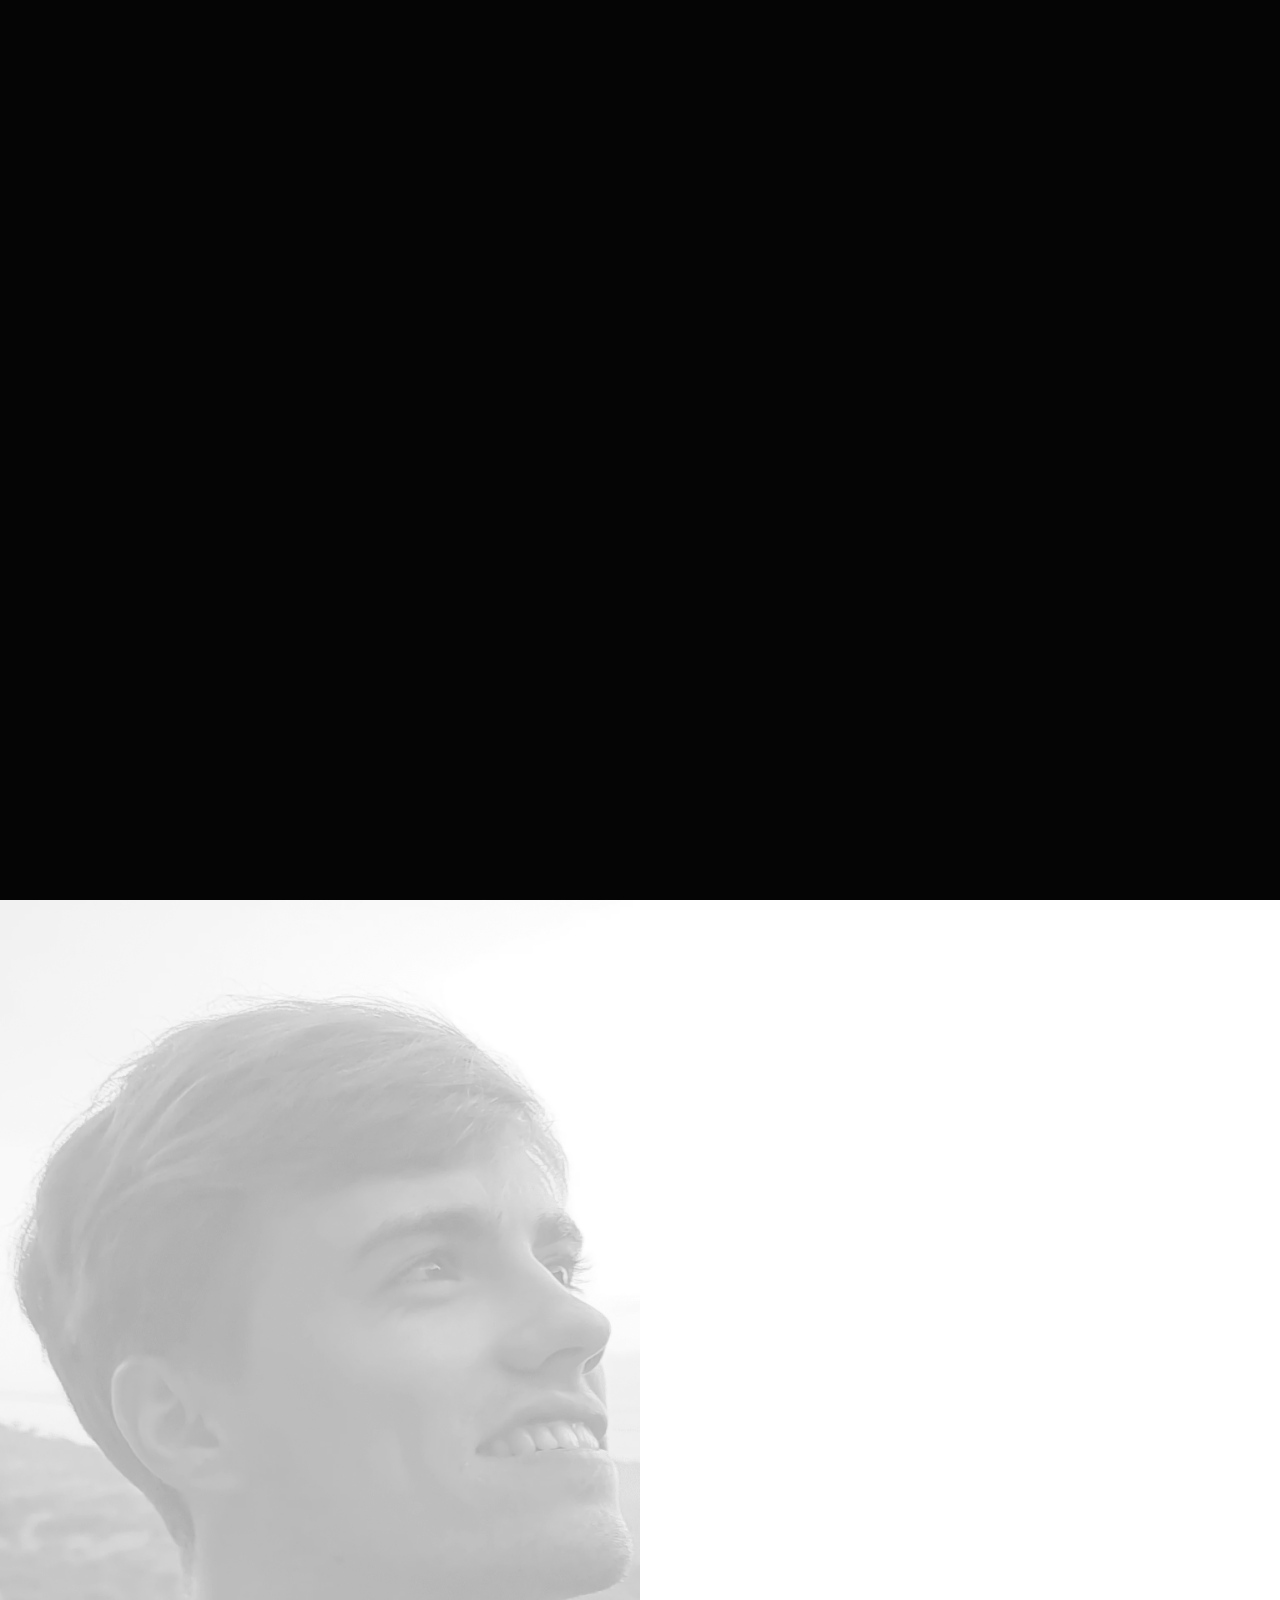
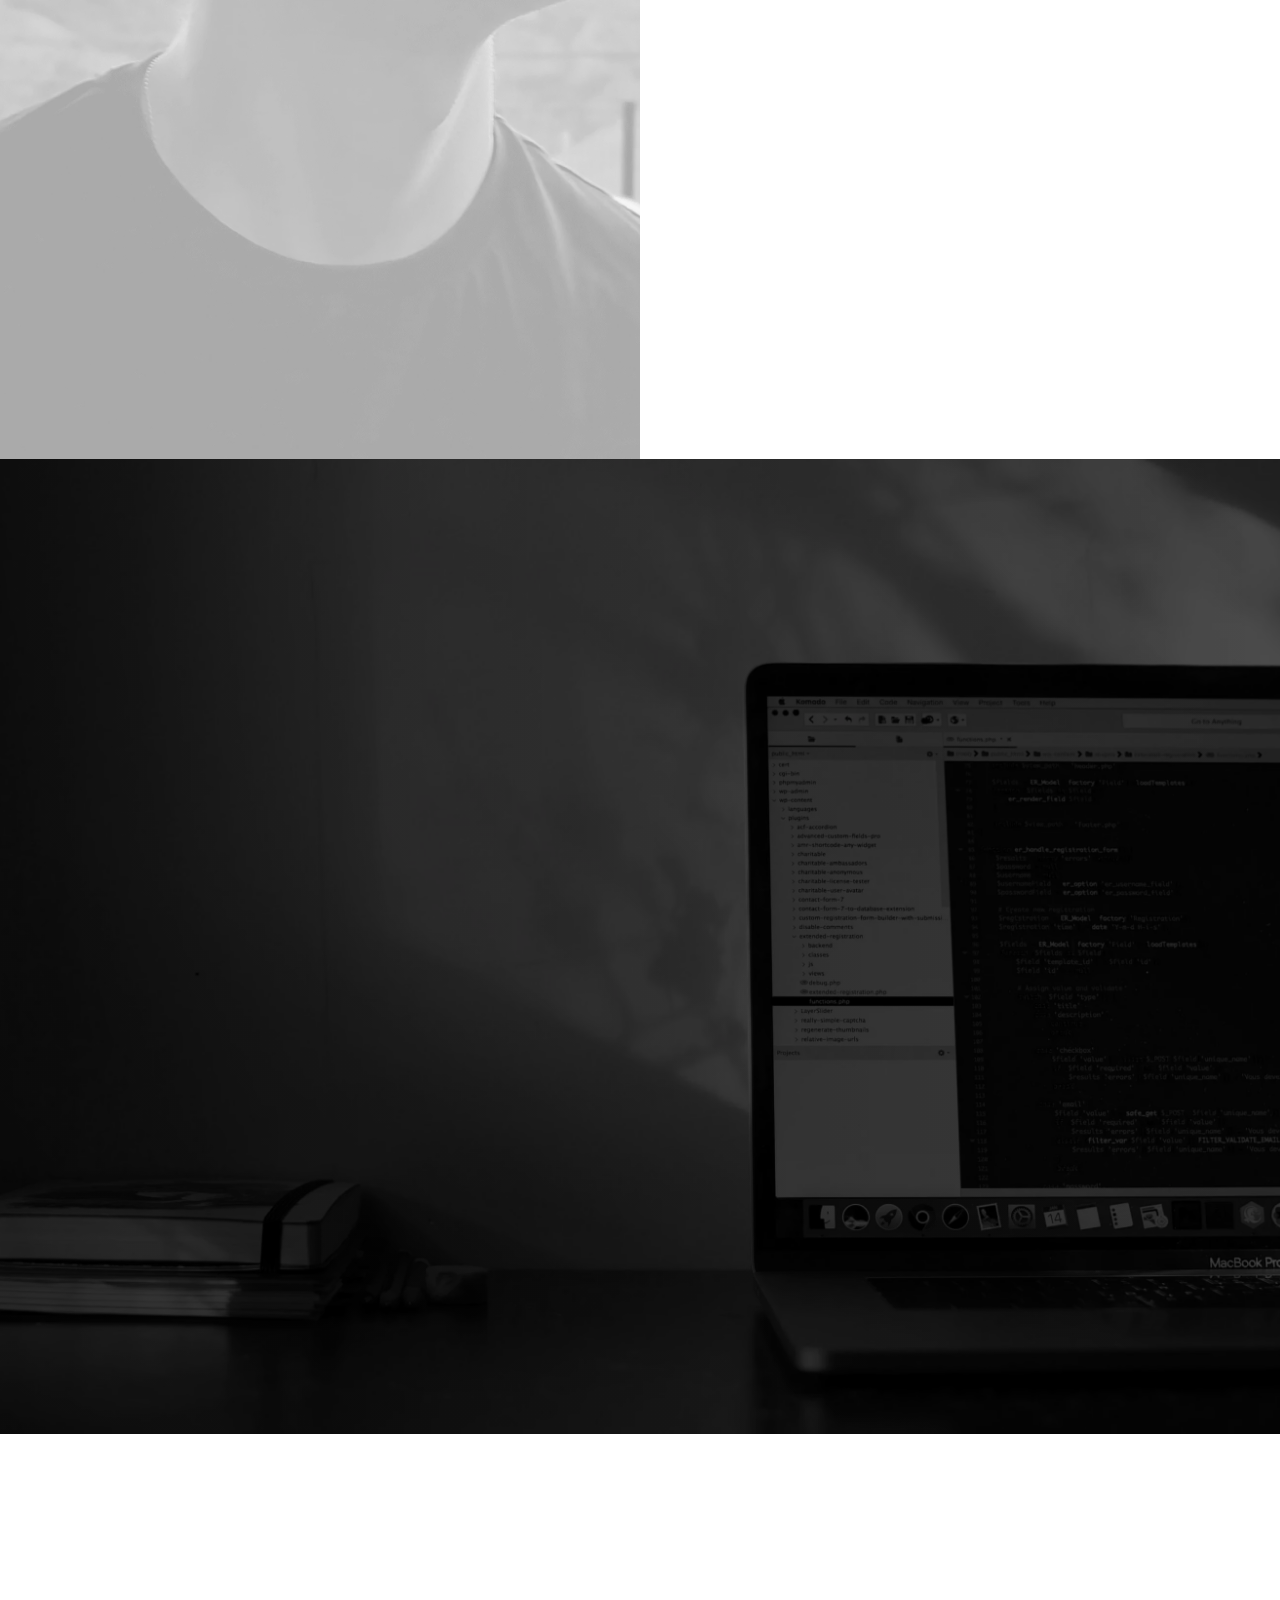
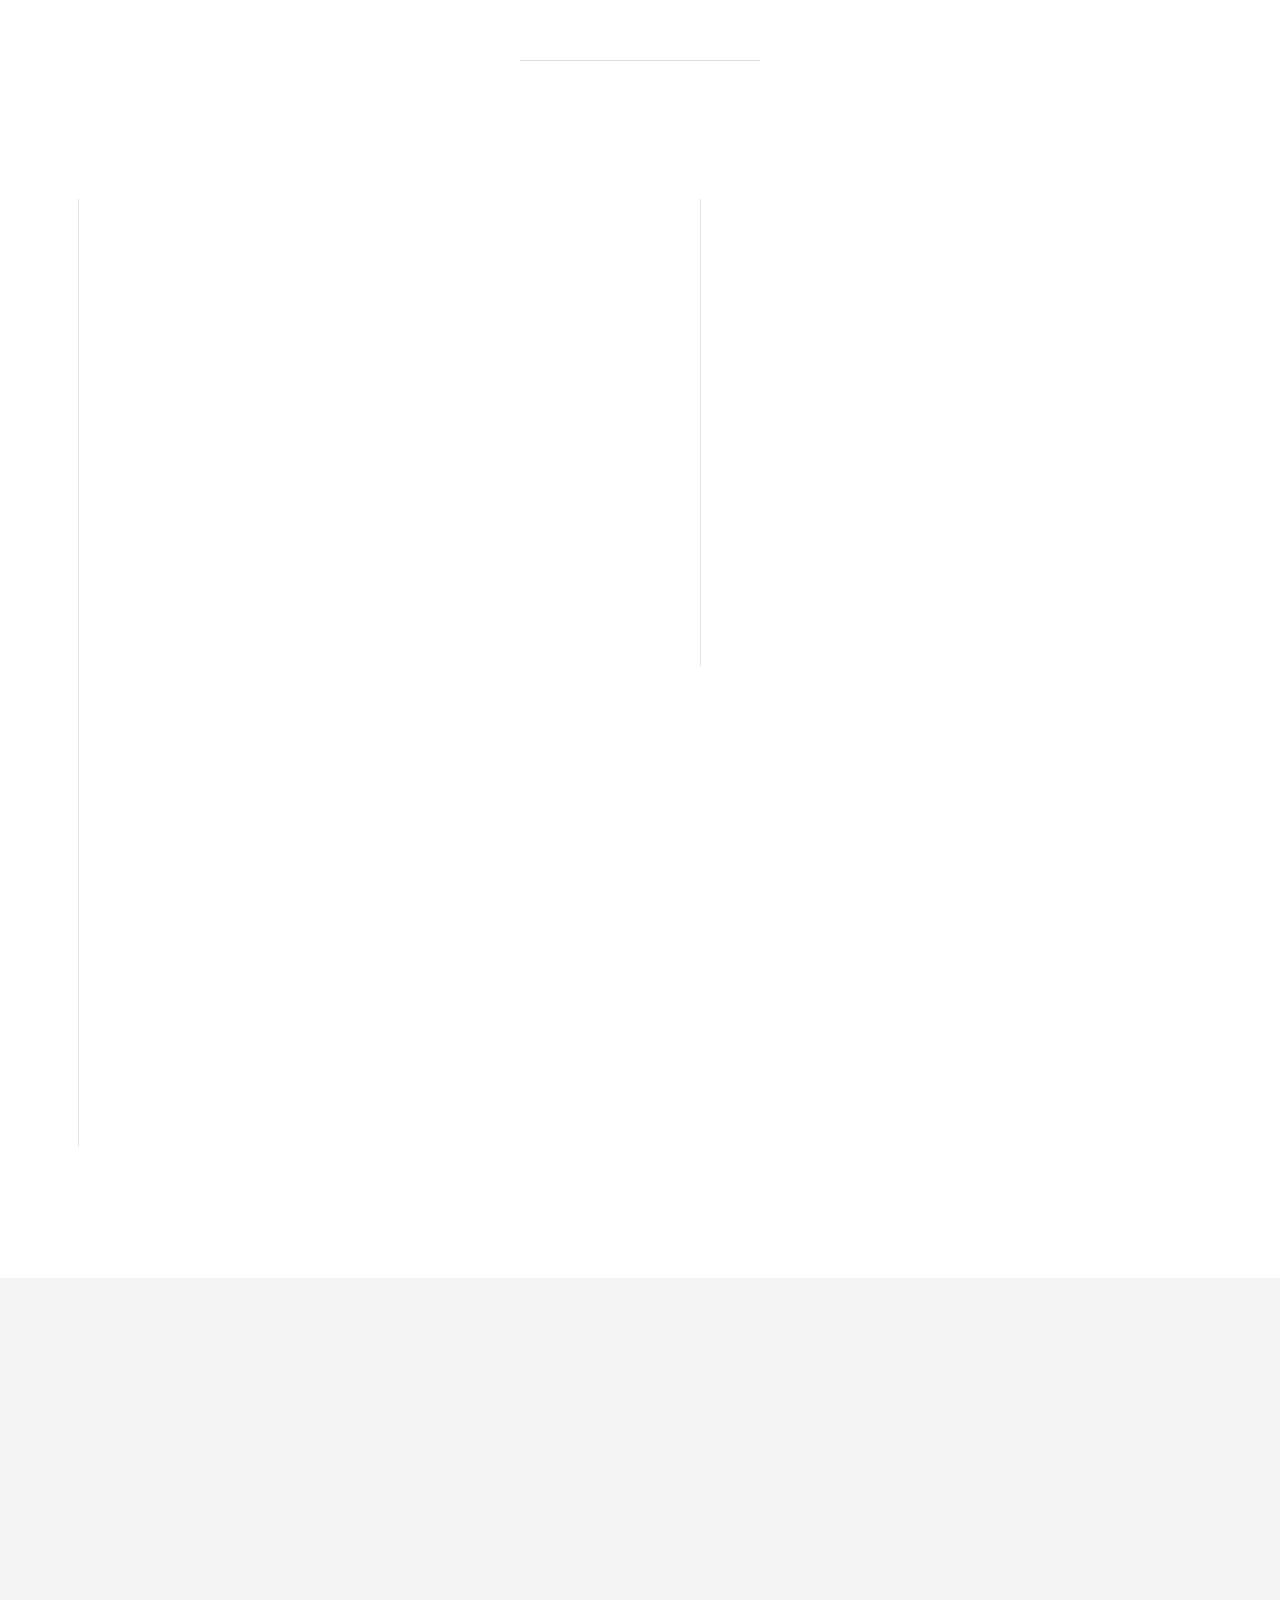
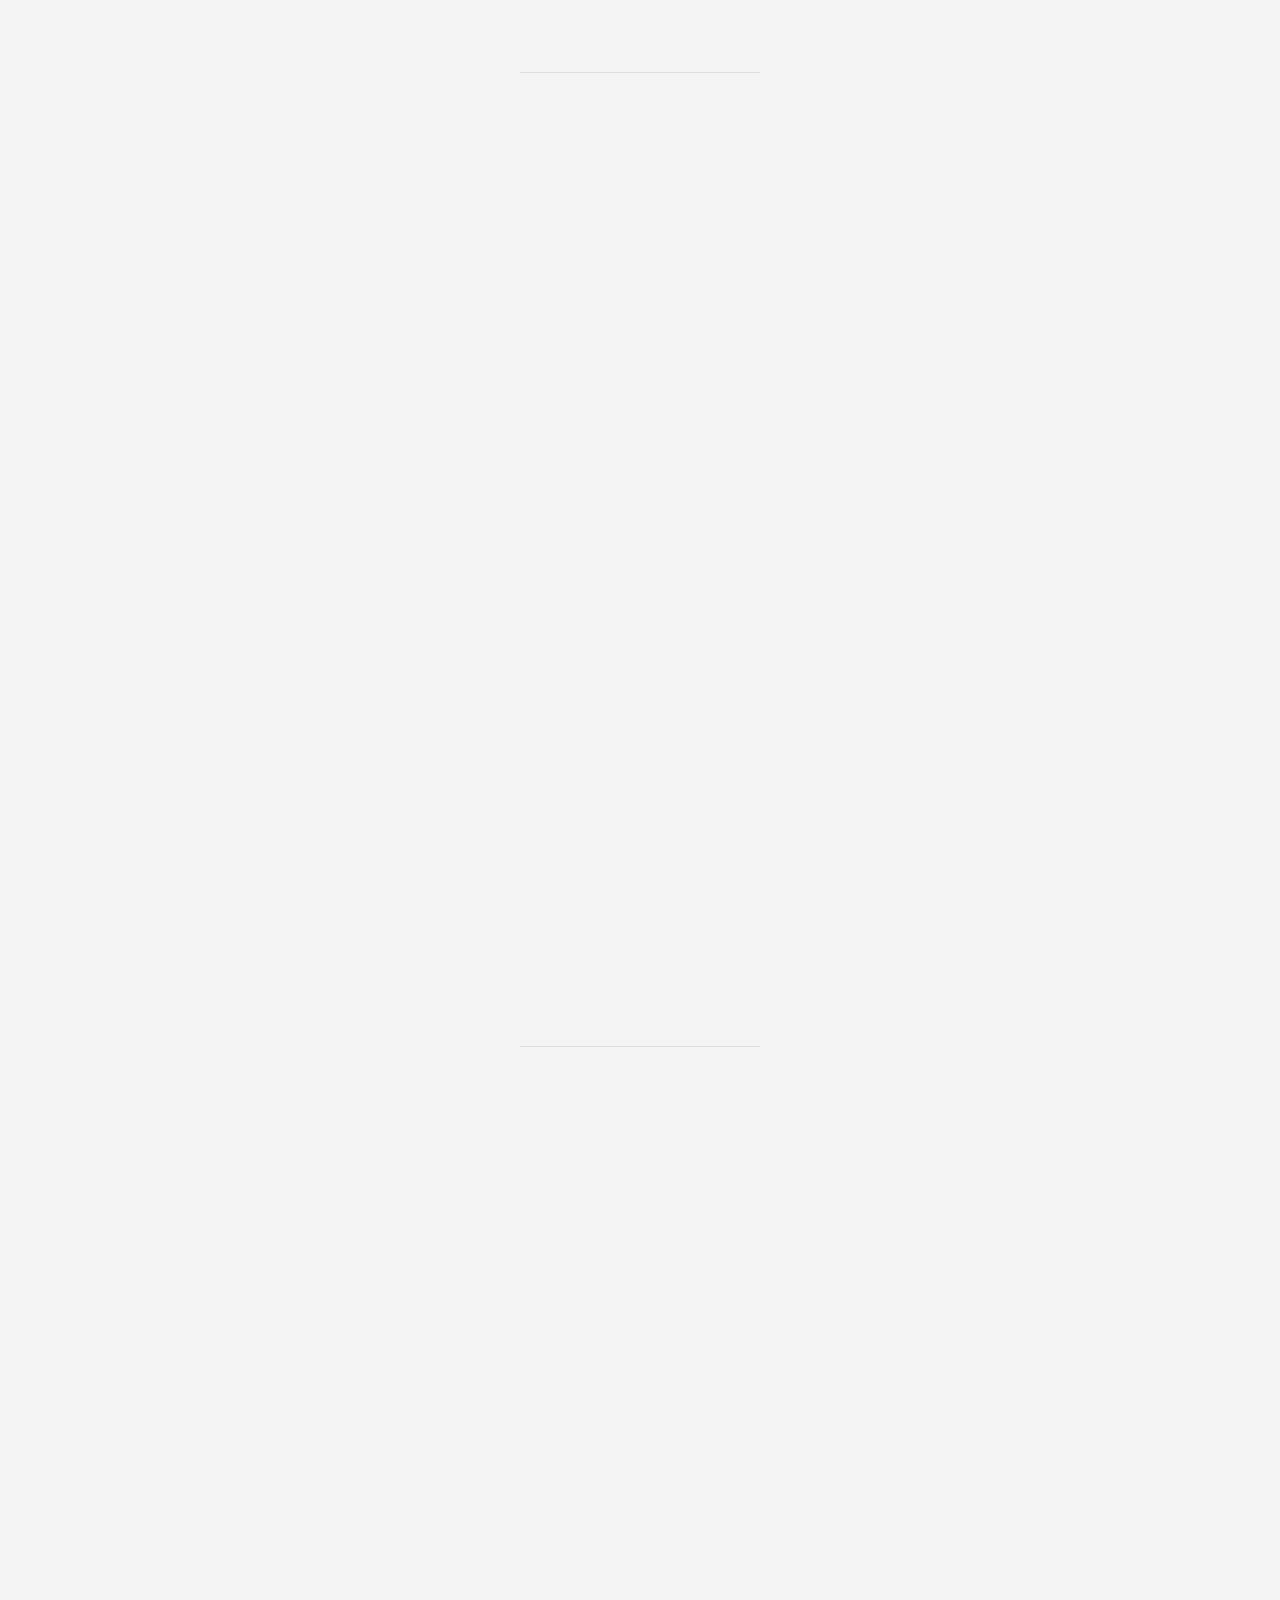
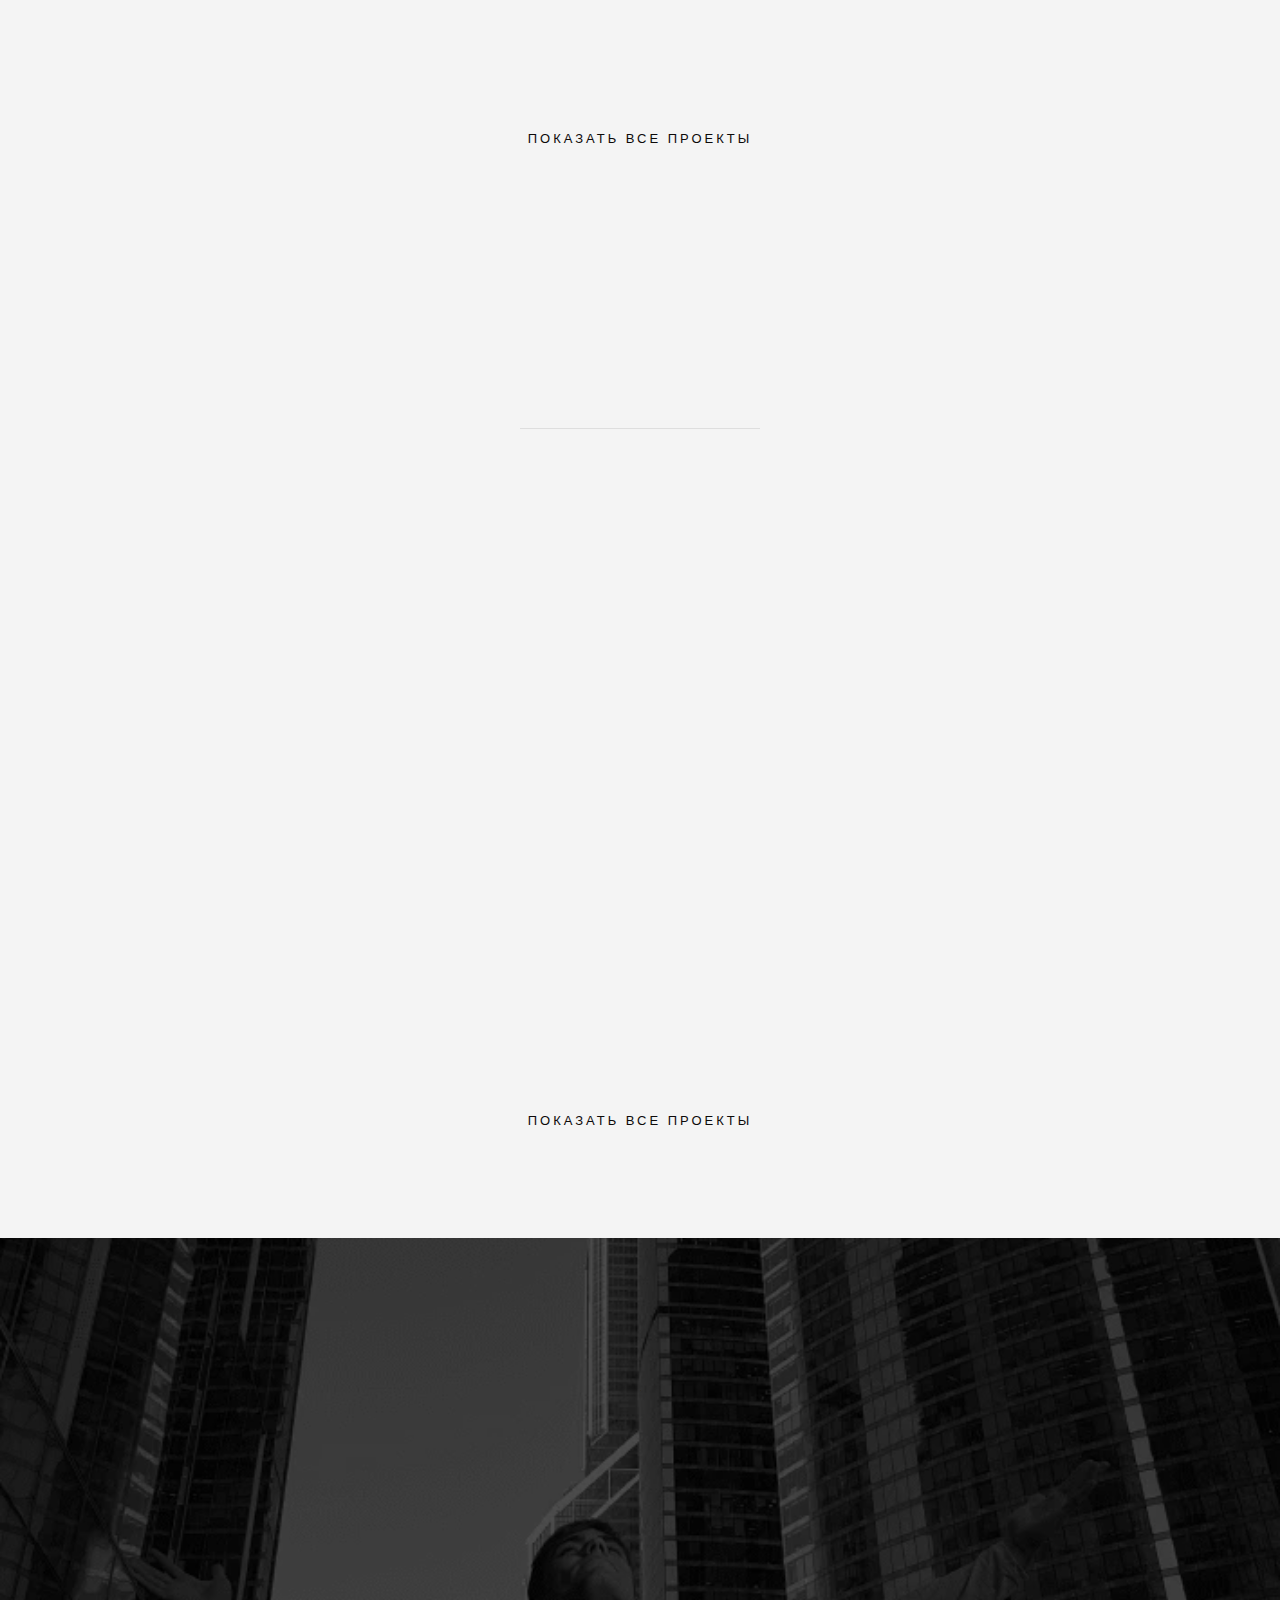
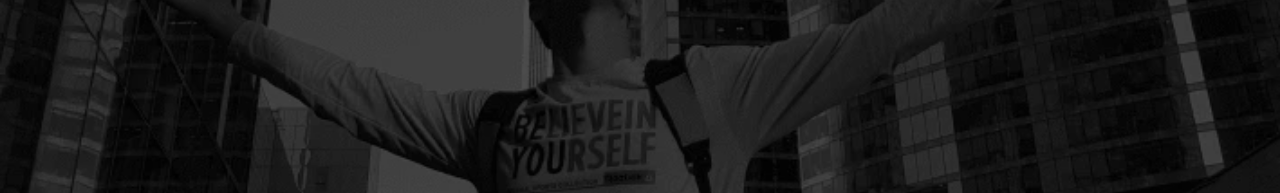
<file: index.html>
<!DOCTYPE html>
<html class="no-js" lang="en">
<head>

  <meta charset="utf-8">
  <title>Soin Roman</title>
  <meta name="viewport" content="width=device-width, initial-scale=1, maximum-scale=1">

  <meta name="twitter:image:src" content="https://soinroma.github.io/portfolio/images/banner.png">
  <meta name="twitter:card" content="summary_large_image"/>
  <meta name="twitter:site" content="Soin Roman">
  <meta name="twitter:title" content="Portfolio">
  <meta name="twitter:description" content="Разрабатываю сайты для малого и среднего бизнеса.">

  <meta property="og:type" content="website"/>
  <meta property="og:url" content="https://soinroma.github.io/portfolio/"/>
  <meta property="og:title" content="Portfolio"/>
  <meta property="og:site_name" content="Soin Roman"/>
  <meta property="og:description" content="Разрабатываю сайты для малого и среднего бизнеса."/>
  <meta property="og:image" content="https://soinroma.github.io/portfolio/images/banner.png"/>
  <meta property="og:image:width" content="1200"/>
  <meta property="og:image:height" content="600"/>

  <link rel="shortcut icon" href="images/svg/favicon.svg" type="image/x-icon">
  <link rel="icon" href="images/svg/favicon.svg" type="image/x-icon">
  <link rel="prefetch"
        href="https://fonts.googleapis.com/css2?family=Roboto:ital,wght@0,300;0,400;0,700;1,300&display=swap">

  <link rel="stylesheet" href="plugins/bootstrap/base.css">
  <link rel="stylesheet" href="plugins/bootstrap/vendor.css">
  <link rel="stylesheet" href="plugins/font-awesome/font-awesome.min.css">
  <link rel="stylesheet" href="plugins/icons/icons.css">
  <link rel="stylesheet" href="plugins/fancybox/jquery.fancybox.min.css">

  <link rel="stylesheet" href="css/main.css?v=6">

</head>


<body id="top">


<header>
  <div class="header-logo">
    <a href="index.html">
      <img class="mylogo" src="images/svg/favicon.svg" width="50" height="50" alt="logo">
    </a>
  </div>

  <a id="header-menu-trigger" href="#">
    <span class="header-menu-text"></span>
    <span class="header-menu-icon"></span>
  </a>

  <nav id="menu-nav-wrap">
    <a href="#" class="close-button" title="Закрыть"><span></span></a>
    <img class="logo-burger" src="images/svg/favicon.svg" width="30" height="30" alt="logo">
    <ul class="nav-list">
      <li class="current"><a class="smoothscroll" href="#home" title="">Главная</a></li>
      <li><a class="smoothscroll" href="#about" title="">Обо мне</a></li>
      <li><a class="smoothscroll" href="#skills" title="">Навыки</a></li>
      <li><a class="smoothscroll" href="#credentials" title="">Мой опыт</a></li>
      <li><a class="smoothscroll" href="#portfolio" title="">Макеты</a></li>
      <li><a class="smoothscroll" href="#portfolio1" title="">Портфолио</a></li>
      <li><a class="smoothscroll" href="#contact" title="">Контакты</a></li>
    </ul>
    <ul class="header-social-list">
      <li>
        <a target="_blank" href="https://www.facebook.com/soinroman/"><i class="fa fa-facebook-square"></i></a>
      </li>
      <li>
        <a target="_blank" href="https://www.linkedin.com/in/soinroman/"><i class="fa fa-linkedin"></i></a>
      </li>
      <li>
        <a target="_blank" href="https://vk.com/soin_roman"><i class="fa fa-vk"></i></a>
      </li>
      <li>
        <a target="_blank" href="https://t.me/soin_roman">
          <svg xmlns="http://www.w3.org/2000/svg" width="18" height="18" fill="currentColor"
               class="bi bi-telegram" viewBox="0 0 16 16">
            <path
              d="M16 8A8 8 0 1 1 0 8a8 8 0 0 1 16 0zM8.287 5.906c-.778.324-2.334.994-4.666 2.01-.378.15-.577.298-.595.442-.03.243.275.339.69.47l.175.055c.408.133.958.288 1.243.294.26.006.549-.1.868-.32 2.179-1.471 3.304-2.214 3.374-2.23.05-.012.12-.026.166.016.047.041.042.12.037.141-.03.129-1.227 1.241-1.846 1.817-.193.18-.33.307-.358.336a8.154 8.154 0 0 1-.188.186c-.38.366-.664.64.015 1.088.327.216.589.393.85.571.284.194.568.387.936.629.093.06.183.125.27.187.331.236.63.448.997.414.214-.02.435-.22.547-.82.265-1.417.786-4.486.906-5.751a1.426 1.426 0 0 0-.013-.315.337.337 0 0 0-.114-.217.526.526 0 0 0-.31-.093c-.3.005-.763.166-2.984 1.09z"/>
          </svg>
        </a>
      </li>
      <li>
        <a target="_blank" href="https://www.instagram.com/soin_roman/"><i class="fa fa-instagram"></i></a>
      </li>
      <li>
        <a target="_blank" href="https://github.com/SoinRoma"><i class="fa fa-github"></i></a>
      </li>
    </ul>
  </nav>

</header>

<section id="home">

  <div class="overlay"></div>
  <div class="gradient-overlay"></div>

  <div class="home-content-table">

    <div class="home-content-tablecell">
      <div class="row">
        <div class="col-twelve">
          <div class="home-bottom-text">

            <h1 class="animate-intro">
              Я — Соин Роман<br>
            </h1>
            <h3 class="animate-intro">
              Веб-программист<br>
              UI/UX-Дизайнер<br>
            </h3>

            <ul class="home-section-links">
              <li class="animate-intro"><a href="#about" class="smoothscroll">обо мне</a></li>
              <li class="animate-intro"><a href="#portfolio" class="smoothscroll">мои макеты</a>
              </li>
              <li class="animate-intro"><a href="#contact" class="smoothscroll">контакты</a></li>
            </ul>

          </div>
        </div>
      </div>
    </div>
  </div>

</section>

<section id="about">
  <div class="about-profile-bg"></div>
  <div class="about-wrap">
    <div class="about-profile">
      <div class="about-profile-bg"></div>
      <div class="intro"><h1 class="animate-this">Обо мне</h1></div>
      <p class="animate-this">
        Я всегда любил играть в игры. И мне было интересно, как с точки зрения разработки устроена компьютерная
        игра, как создаётся игровой мир. Поэтому я захотел изучить игровые движки, такие как Unity и Unreal
        Engine и в будущем стать разработчиком игр.
      </p>
      <p class="animate-this">
        Для реализации свое мечты у меня был выбор куда поступать. Либо поступить в Архитектурный институт,
        чтобы изучить такие программы, как AutoCAD и 3ds Max, либо поступить в МГУ и изучить программирование. В
        конечном итоге я выбрал МГУ и открыл для себя программирование и веб разработку.
      </p>
      <p class="animate-this">
        С тех пор я изучал всё новые и новые технологии, проходил различные курсы для повышения квалификации,
        участвовал в нескольких проектах во время стажировки. Сегодня я работаю веб разработчиком в
        замечательной команде ALTEK LLC. И занимаюсь геймдевом в свободное время.
      </p>
      <p class="animate-this">Знаком также и с другими языками программирования, такие как Python, С++, PHP.</p>
      <p class="animate-this">
        <button class="showMysites">
          <a class="showLink" href="./files/Summary.doc" download>Скачать резюме</a>
        </button>
      </p>
    </div>
    <div class="about-services">
      <div class="intro">
        <h1 class="animate-this">Что я могу</h1>
        <p class="lead animate-this">Я веб-разработчик в компании ALTEK LLC. Занимаюсь веб-разработкой с 2020 года.</p>
      </div>
      <ul class="services">
        <li class="animate-this">
          <div class="icon-wrap"><i class="icon-Picture"></i></div>
          <div class="service-item">
            <h4>Дизайн-макет</h4>
            <p>Создам дизайн для Вашего продукта в программе Photoshop или Figma с учётом Ваших пожеланий.</p>
          </div>
        </li>
        <li class="animate-this">
          <div class="icon-wrap"><i class="icon-HTML"></i></div>
          <div class="service-item">
            <h4>Создание сайта</h4>
            <p>
              После утверждения дизайн-макета приступлю к созданию Вашего сайта. В соответствии с уровнем
              сложности проекта подберу соответсвующий фреймворк.
            </p>
          </div>
        </li>
        <li class="animate-this">
          <div class="icon-wrap"><i class="icon-CSSFiletype"></i></div>
          <div class="service-item">
            <h4>Стилизация</h4>
            <p>В процессе создания задам Вашему проекту стилизацию, а также подберу для него наилучшую анимацию.</p>
          </div>
        </li>
        <li class="animate-this">
          <div class="icon-wrap"><i class="icon-ResizeDiagonal"></i></div>
          <div class="service-item">
            <h4>Адаптив</h4>
            <p>Сделаю Ваш продукт адаптивным к различным планшетам и телефонам.</p>
          </div>
        </li>
        <li class="animate-this">
          <div class="icon-wrap"><i class="icon-Idea"></i></div>
          <div class="service-item">
            <h4>Интерактив</h4>
            <p>Организую для Вашего продукта интерактив, логику и динамику с помощью языка JavaScript.</p>
          </div>
        </li>
        <li class="animate-this">
          <div class="icon-wrap"><i class="icon-TodoList"></i></div>
          <div class="service-item">
            <h4>Сопровождение</h4>
            <p>После завершения проекта можем обсудить техническое сопровождение Вашего проекта.</p>
          </div>
        </li>
      </ul>
    </div>
  </div>
</section>

<section id="skills">
  <div class="overlay"></div>
  <div class="gradient-overlay"></div>
  <div class="row wide">
    <div class="col-skills">
      <div class="section-intro">
        <h1 class="animate-this">Навыки и технологии</h1>
        <p class="animate-this">
          Уровень владения языками программирования
        </p>
      </div>
      <ul class="skill-bars">
        <li class="animate-this" data-animate="fadeInRight">
          <div class="progress percent95"><span>95%</span></div>
          <strong>HTML5</strong>
        </li>
        <li class="animate-this" data-animate="fadeInRight">
          <div class="progress percent90"><span>90%</span></div>
          <strong>CSS3</strong>
        </li>
        <li class="animate-this" data-animate="fadeInRight">
          <div class="progress percent80"><span>80%</span></div>
          <strong>JavaScript</strong>
        </li>
        <li class="animate-this" data-animate="fadeInRight">
          <div class="progress percent80"><span>80%</span></div>
          <strong>JQuery</strong>
        </li>
        <li class="animate-this" data-animate="fadeInRight">
          <div class="progress percent50"><span>50%</span></div>
          <strong>Vue</strong>
        </li>
        <li class="animate-this" data-animate="fadeInRight">
          <div class="progress percent50"><span>50%</span></div>
          <strong>React</strong>
        </li>
      </ul>
      <div class="section-intro">
        <p class="animate-this">
          Помимо основных своих навыков в области веб-разработки я также отлично владею такими
          программами, как Photoshop, Figma, Vegas Pro.
        </p>
      </div>
    </div>
  </div>
</section>

<section id="credentials">
  <div class="row narrow section-intro with-bottom-sep">
    <div class="col-twelve">
      <h1 class="animate-this">Больше о моём опыте</h1>
    </div>
  </div>
  <div class="row wide credentials-content">
    <div class="col-six tab-full left">
      <h2 class="animate-this">Опыт работы</h2>
      <div class="timeline-wrap">
        <div class="timeline-block animate-this">
          <div class="timeline-ico"><i class="fa fa-briefcase"></i></div>
          <div class="timeline-header">
            <p class="timeframe">Сентябрь 2021 - Настоящее время</p>
            <h3>ALTEK LLC</h3>
            <h4>Веб-разработчик</h4>
          </div>
          <div class="timeline-content">
            <p>
              Разработка веб приложения в сфере логистики, строительства и других сферах.
              Создание одно страничных и многостраничных сайтов для различных компаний.
            </p>
          </div>
        </div>
        <div class="timeline-block animate-this">
          <div class="timeline-ico"><i class="fa fa-briefcase"></i></div>
          <div class="timeline-header">
            <p class="timeframe">Май 2022 - Февраль 2024</p>
            <h3>IT Step</h3>
            <h4>Преподаватель</h4>
          </div>
          <div class="timeline-content">
            <p>
              Преподаю курс по Веб-разработке и провожу мастер-классы.
              Написал и доработал программу по курсу.
            </p>
          </div>
        </div>
        <div class="timeline-block animate-this">
          <div class="timeline-ico"><i class="fa fa-briefcase"></i></div>
          <div class="timeline-header">
            <p class="timeframe">Август 2020 - Апрель 2021</p>
            <h3>Министерство инвестиций</h3>
            <h4>Веб-разработчик</h4>
          </div>
          <div class="timeline-desc">
            <p>
              Участие в государственном проекте "Фабрика проектов" - помощь молодым предпринимателям.
              Написание отдельных модулей для проекта, дизайн и адаптация сайтов, Wordpress,
              составление технических заданий.
            </p>
          </div>
        </div>
        <div class="timeline-block animate-this">
          <div class="timeline-ico"><i class="fa fa-briefcase"></i></div>
          <div class="timeline-header">
            <p class="timeframe">Февраль 2020 - Май 2020</p>
            <h3>UZTELECOM</h3>
            <h4>PHP-разработчик</h4>
          </div>
          <div class="timeline-content">
            <p>
              Участие в частном проекте "Medical Booking" – онлайн-запись на приём к врачу.
              Написание отдельных модулей для проекта и составление архитектуры для
              проекта (база-данных).
            </p>
          </div>
        </div>
      </div>
    </div>
    <div class="col-six tab-full right">
      <h2 class="animate-this">Образование</h2>
      <div class="timeline-wrap">
        <div class="timeline-block animate-this">
          <div class="timeline-ico"><i class="fa fa-graduation-cap"></i></div>
          <div class="timeline-header">
            <p class="timeframe">Сентябрь 2017 - Июнь 2021</p>
            <h3>Филиал МГУ в городе Ташкент</h3>
            <h4>Бакалавр</h4>
          </div>
          <div class="timeline-content">
            <p>
              Учился по направлению "Прикладная математика и информатика". В течение четырёх лет закончил
              такие курсы, как Математический анализ, Дискретная математика, Нейронные сети,
              Основы Assembler, Python, C++.
            </p>
          </div>
        </div>
        <div class="timeline-block animate-this">
          <div class="timeline-ico"><i class="fa fa-graduation-cap"></i></div>
          <div class="timeline-header">
            <p class="timeframe">Сентябрь 2014 - Июнь 2017</p>
            <h3>Архитектурный лицей</h3>
            <h4>Среднее образование</h4>
          </div>
          <div class="timeline-desc">
            <p>
              Учился по основному направлению. Изучал точные науки, архитектуру, живопись и рисунок.
              Работал в таких программах, как AutoCad, 3ds Max.
            </p>
          </div>
        </div>
      </div>
    </div>
  </div>
</section>

<section id="portfolio">
  <div class="row narrow section-intro with-bottom-sep">
    <div class="col-twelve">
      <h3 class="animate-this">Портфолио</h3>
      <h1 class="animate-this">Дизайн-макеты</h1>
      <p class="lead animate-this">
        Разрабатываю уникальный дизайн сайтов (лендинги, многостраничные сайты), который решает задачи малого и
        среднего бизнеса, с понятной пользователю структурой, учитывая современные тренды и стили в дизайне.
      </p>
    </div>
  </div>
  <div class="row portfolio-content">
    <div class="col-twelve">
      <div id="folio-wrap" class="bricks-wrapper">
        <div class="brick folio-item">
          <div class="item-wrap animate-this">
            <a data-fancybox href="images/layouts/full/ArendaFull.webp" class="overlay">
              <img src="images/layouts/Arenda.webp" alt="Arenda">
              <div class="item-text">
                <span class="folio-types">UI/UX Design</span>
                <h3 class="folio-title">Сайт для аренды офисов</h3>
              </div>
            </a>
          </div>
        </div>
        <div class="brick folio-item">
          <div class="item-wrap animate-this">
            <a data-fancybox href="images/layouts/full/MobileFull.webp" class="overlay">
              <img src="images/layouts/Mobile.webp" alt="Mobile">
              <div class="item-text">
                <span class="folio-types">UI/UX Design</span>
                <h3 class="folio-title">Сайт для мобильного приложения</h3>
              </div>
            </a>
          </div>
        </div>

        <div class="brick folio-item">
          <div class="item-wrap animate-this">
            <a data-fancybox href="images/layouts/GamesConsole.webp" class="overlay">
              <img src="images/layouts/GamesConsole.webp" alt="GamesConsole">
              <div class="item-text">
                <span class="folio-types">UI/UX Design</span>
                <h3 class="folio-title">Сайт для игровых консолей</h3>
              </div>
            </a>
          </div>
        </div>
        <div class="brick folio-item">
          <div class="item-wrap animate-this">
            <a data-fancybox href="images/layouts/full/ZooFull.webp" class="overlay">
              <img src="images/layouts/Zoo.webp" alt="Zoo">
              <div class="item-text">
                <span class="folio-types">UI/UX Design</span>
                <h3 class="folio-title">Сайт для Зоо-магазина</h3>
              </div>
            </a>
          </div>
        </div>
      </div>
    </div>
  </div>
</section>

<section id="portfolio1">
  <div class="row narrow section-intro with-bottom-sep">
    <div class="col-twelve">
      <h1 class="animate-this">Рабочие проекты</h1>
      <p class="lead animate-this">
        Работаю над уникальными проектами в сфере логистики, телефонии, а также над городскими проектами.
      </p>
    </div>
  </div>
  <div class="row portfolio-content">
    <div class="col-twelve">
      <div id="folio-wrap-1" class="bricks-wrapper">
        <div class="brick folio-item">
          <div class="item-wrap animate-this">
            <a target="_blank" href="https://altek.icu/" class="overlay pointer">
              <img src="images/projects/altek.webp" alt="altek">
              <div class="item-text">
                <span class="folio-types">VUE-JS NUXT</span>
                <h3 class="folio-title">ALTEK</h3>
              </div>
            </a>
          </div>
        </div>
        <div class="brick folio-item">
          <div class="item-wrap animate-this">
            <a target="_blank" href="https://lexivo.net/" class="overlay pointer">
              <img src="images/projects/lexivo.webp" alt="Lexivo">
              <div class="item-text">
                <span class="folio-types">HTML CSS JS DJANGO</span>
                <h3 class="folio-title">LEXIVO - твоя телефония!</h3>
              </div>
            </a>
          </div>
        </div>

        <div class="brick folio-item">
          <div class="item-wrap animate-this">
            <a target="_blank" href="https://crm.zbi.uz" class="overlay pointer">
              <img src="images/projects/b_portal.webp" alt="crm">
              <div class="item-text">
                <span class="folio-types">HTML CSS JS DJANGO</span>
                <h3 class="folio-title">B Portal - CRM система для строительной компании</h3>
              </div>
            </a>
          </div>
        </div>
        <div class="brick folio-item">
          <div class="item-wrap animate-this">
            <a target="_blank" href="https://redmaxllc.com/" class="overlay pointer">
              <img src="images/projects/redmax.webp" alt="crm">
              <div class="item-text">
                <span class="folio-types">HTML CSS JS DJANGO</span>
                <h3 class="folio-title">Redmax - Многостраничный сайт для логистики</h3>
              </div>
            </a>
          </div>
        </div>
      </div>
      <button class="showMysites" id="showProjects">
        <a class="showLink" href="projects.html">Показать все проекты</a>
      </button>
    </div>
  </div>
</section>

<section id="portfolio2">
  <div class="row narrow section-intro with-bottom-sep">
    <div class="col-twelve">
      <h1 class="animate-this">Мои проекты</h1>
      <p class="lead animate-this">В свободное время разрабатываю авторские проекты.</p>
    </div>
  </div>
  <div class="row portfolio-content">
    <div class="col-twelve">
      <div id="folio-wrap-2" class="bricks-wrapper">
        <div class="brick folio-item">
          <div class="item-wrap animate-this">
            <a target="_blank" href="https://soinroma.github.io/car-showroom/" class="overlay pointer">
              <img src="images/sites/CarShowroom.webp" alt="CarShowroom">
              <div class="item-text">
                <span class="folio-types">HTML CSS JS</span>
                <h3 class="folio-title">Промо сайт для автосалона!</h3>
              </div>
            </a>
          </div>
        </div>
        <div class="brick folio-item">
          <div class="item-wrap animate-this">
            <a target="_blank" href="https://soinroma.github.io/greenwich-apartments/" class="overlay pointer">
              <img src="images/sites/Greenwich.webp" alt="Greenwich">
              <div class="item-text">
                <span class="folio-types">HTML CSS JS</span>
                <h3 class="folio-title">Квартира мечты!</h3>
              </div>
            </a>
          </div>
        </div>

        <div class="brick folio-item">
          <div class="item-wrap animate-this">
            <a target="_blank" href="https://soinroma.github.io/delivery-food/" class="overlay pointer">
              <img src="images/sites/DeliveryFood.webp" alt="DeliveryFood">
              <div class="item-text">
                <span class="folio-types">HTML CSS JS</span>
                <h3 class="folio-title">Сайт для доставки еды!</h3>
              </div>
            </a>
          </div>
        </div>
        <div class="brick folio-item">
          <div class="item-wrap animate-this">
            <a target="_blank" href="https://soinroma.github.io/urban-shop/" class="overlay pointer">
              <img src="images/sites/UrbanShop.webp" alt="UrbanShop">
              <div class="item-text">
                <span class="folio-types">HTML CSS JS</span>
                <h3 class="folio-title">Купи себе лучшую одежду!</h3>
              </div>
            </a>
          </div>
        </div>
      </div>
      <button class="showMysites" id="showMy">
        <a class="showLink" href="myprojects.html">Показать все проекты</a>
      </button>
    </div>
  </div>
</section>

<footer id="contact">
  <div class="overlay"></div>
  <div class="row narrow section-intro">
    <div class="col-twelve">
      <h3 class="animate-this">Контакты</h3>
      <img src="images/banner.png" alt="SR" style="width: 1px;"/>
      <h1 class="animate-this">Рассмотрю Ваше предложение.</h1>
      <p class="lead animate-this">
        Разрабатываю сайты для малого и среднего бизнеса. Также принимаю на заказ дизайн и верстку небольшого
        сайта или интернет-магазина.
      </p>
    </div>
  </div>
  <div class="row contact-info">
    <div class="col-four tab-full collapse">
      <h5 class="animate-this">Напишите мне</h5>
      <p class="animate-this">
        <a class="footer-links" href="mailto:soinroma26@gmail.com">soinroma26@gmail.com</a>
      </p>
    </div>
    <div class="col-four tab-full">
      <h5 class="animate-this">Позвоните мне</h5>
      <p class="animate-this">
        <a class="footer-links" href="tel:+998909431832">+998 (90) 943-18-32</a>
      </p>
    </div>
    <div class="col-four tab-full">
      <h5 class="animate-this">Социальные сети</h5>
      <p class="animate-this">
        <a class="footer-links footer-icon" target="_blank" href="https://www.facebook.com/soinroman/">
          <i class="fa fa-facebook-square"></i>
        </a>
        <a class="footer-links footer-icon" target="_blank" href="https://www.linkedin.com/in/soinroman/">
          <i class="fa fa-linkedin"></i>
        </a>
        <a class="footer-links footer-icon" target="_blank" href="https://vk.com/soin_roman">
          <i class="fa fa-vk"></i>
        </a>
        <a class="footer-links footer-icon" target="_blank" href="https://t.me/soin_roman">
          <svg xmlns="http://www.w3.org/2000/svg" width="15" height="15" fill="currentColor"
               class="bi bi-telegram" viewBox="0 0 16 16">
            <path
              d="M16 8A8 8 0 1 1 0 8a8 8 0 0 1 16 0zM8.287 5.906c-.778.324-2.334.994-4.666 2.01-.378.15-.577.298-.595.442-.03.243.275.339.69.47l.175.055c.408.133.958.288 1.243.294.26.006.549-.1.868-.32 2.179-1.471 3.304-2.214 3.374-2.23.05-.012.12-.026.166.016.047.041.042.12.037.141-.03.129-1.227 1.241-1.846 1.817-.193.18-.33.307-.358.336a8.154 8.154 0 0 1-.188.186c-.38.366-.664.64.015 1.088.327.216.589.393.85.571.284.194.568.387.936.629.093.06.183.125.27.187.331.236.63.448.997.414.214-.02.435-.22.547-.82.265-1.417.786-4.486.906-5.751a1.426 1.426 0 0 0-.013-.315.337.337 0 0 0-.114-.217.526.526 0 0 0-.31-.093c-.3.005-.763.166-2.984 1.09z"/>
          </svg>
        </a>
        <a class="footer-links" target="_blank" href="https://www.instagram.com/soin_roman/">
          <i class="fa fa-instagram"></i>
        </a>
      </p>
    </div>
  </div>
  <div id="go-top">
    <a class="smoothscroll" title="Back to Top" href="#top"><i class="icon-UpArrow"></i></a>
  </div>
</footer>

<div id="preloader">
  <div id="loader"></div>
</div>

<script src="plugins/jquery/jquery.min.js"></script>
<script src="plugins/jquery/modernizr.js"></script>
<script src="plugins/jquery/plugins.js"></script>
<script src="plugins/fancybox/jquery.fancybox.min.js"></script>
<script src="js/simple-skillbar.js"></script>
<script src="js/main.js"></script>

</body>
</html>
</file>
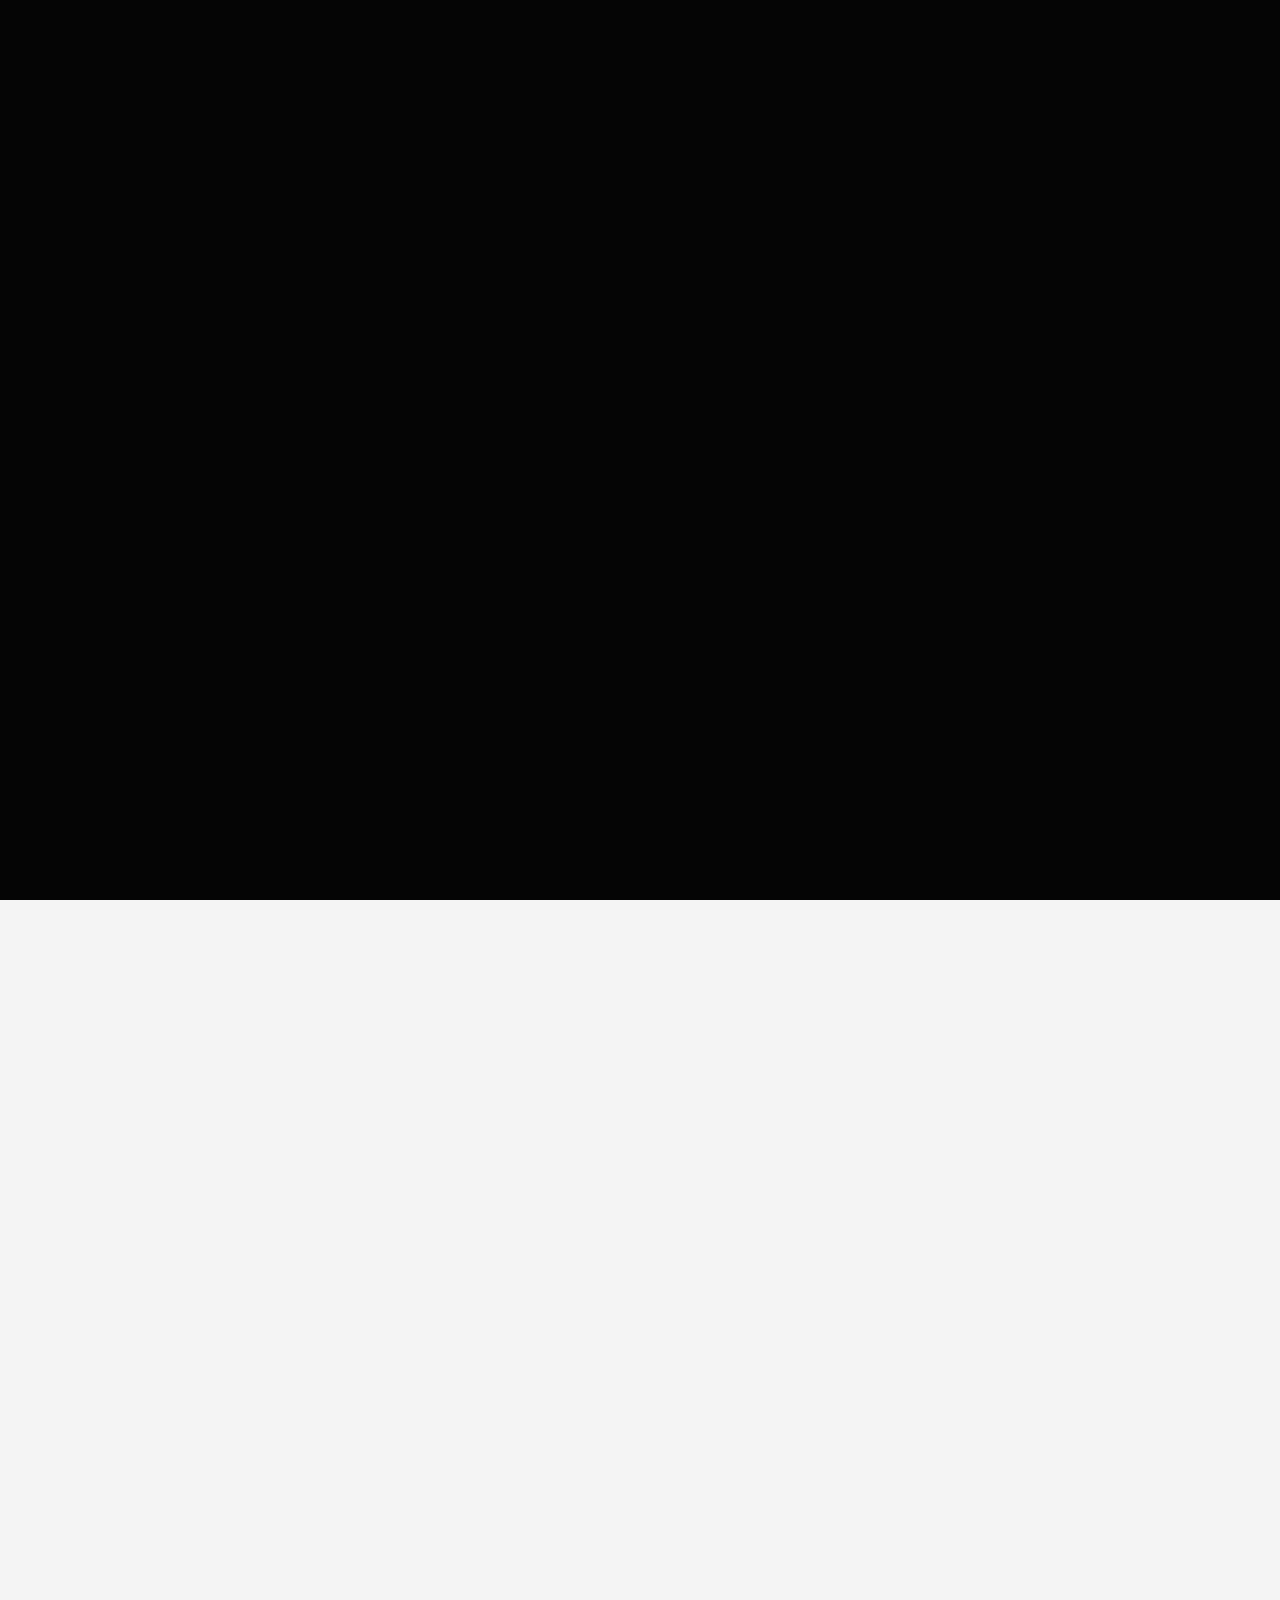
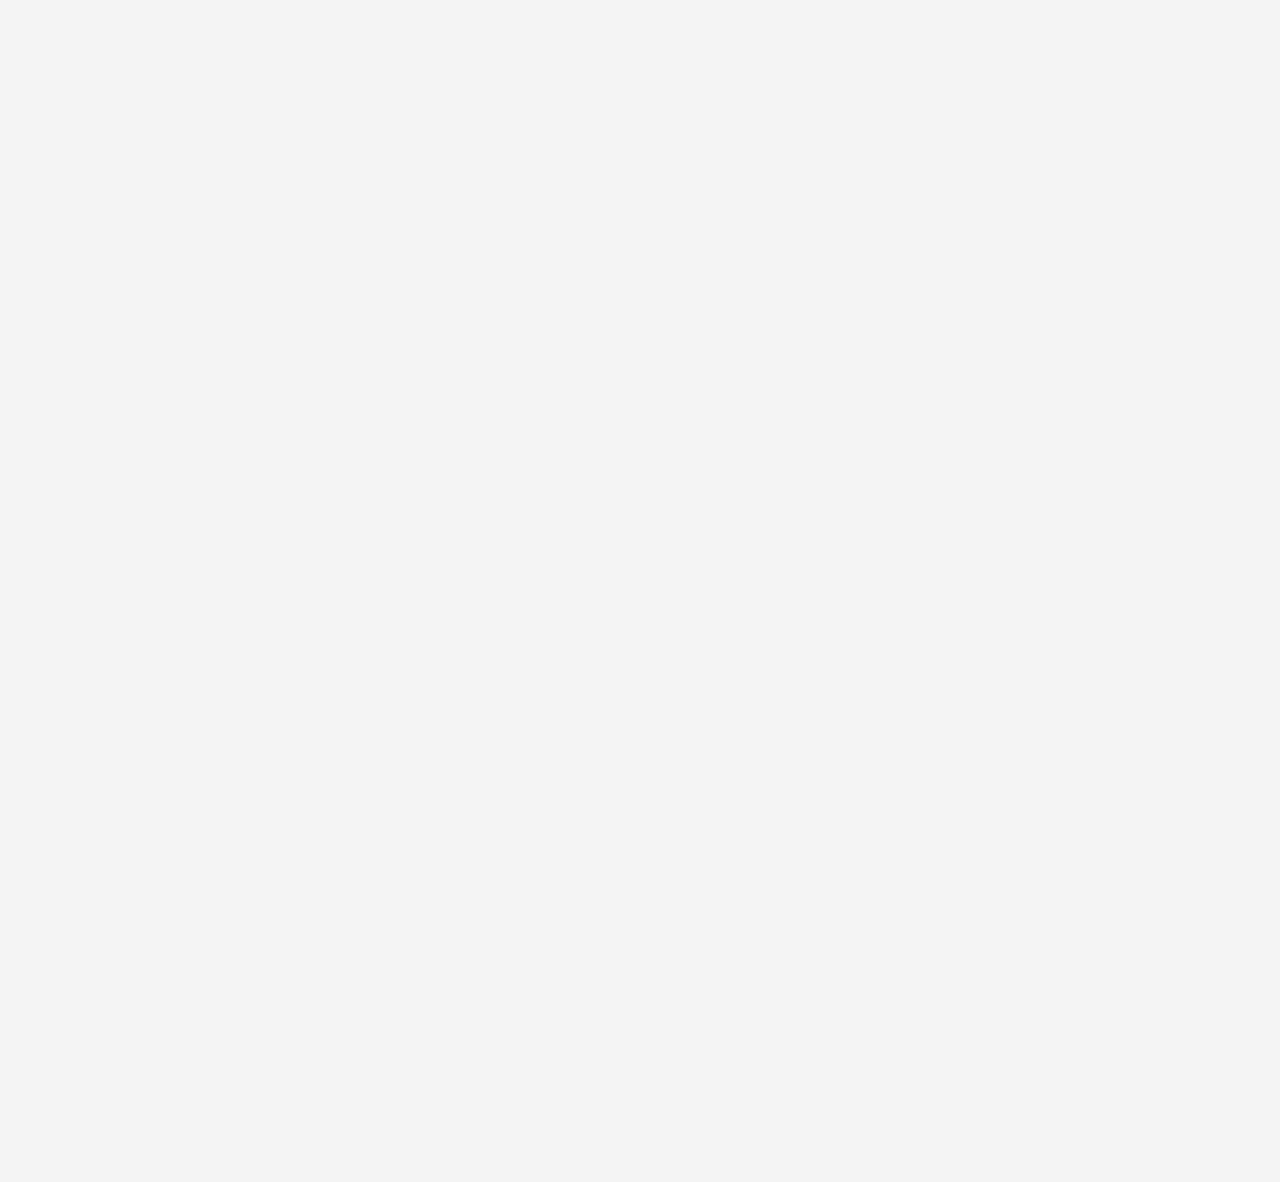
<file: myprojects.html>
<!DOCTYPE html>
<html class="no-js" lang="en">
<head>

  <meta charset="utf-8">
  <title>Soin Roman - My Projects</title>
  <meta name="viewport" content="width=device-width, initial-scale=1, maximum-scale=1">

  <meta name="twitter:image:src" content="https://soinroma.github.io/portfolio/images/banner.png">
  <meta name="twitter:card" content="summary_large_image"/>
  <meta name="twitter:site" content="Soin Roman">
  <meta name="twitter:title" content="Portfolio">
  <meta name="twitter:description" content="Разрабатываю сайты для малого и среднего бизнеса.">

  <meta property="og:type" content="website"/>
  <meta property="og:url" content="https://soinroma.github.io/portfolio/"/>
  <meta property="og:title" content="Portfolio"/>
  <meta property="og:site_name" content="Soin Roman"/>
  <meta property="og:description" content="Разрабатываю сайты для малого и среднего бизнеса."/>
  <meta property="og:image" content="https://soinroma.github.io/portfolio/images/banner.png"/>
  <meta property="og:image:width" content="1200"/>
  <meta property="og:image:height" content="600"/>

  <link rel="shortcut icon" href="images/svg/favicon.svg" type="image/x-icon">
  <link rel="icon" href="images/svg/favicon.svg" type="image/x-icon">

  <link rel="stylesheet" href="plugins/bootstrap/base.css">
  <link rel="stylesheet" href="plugins/bootstrap/vendor.css">
  <link rel="stylesheet" href="plugins/font-awesome/font-awesome.min.css">
  <link rel="stylesheet" href="plugins/icons/icons.css">

  <link rel="stylesheet" href="css/main.css?v=6">

</head>


<body id="top">

<header>
  <a id="header-menu-trigger" href="#">
    <span class="header-menu-text"></span>
    <span class="header-menu-icon"></span>
  </a>

  <nav id="menu-nav-wrap">
    <a href="#" class="close-button" title="Закрыть"><span></span></a>
    <img class="logo-burger" src="images/svg/favicon.svg" width="30" height="30" alt="logo">
    <ul class="nav-list">
      <li class="current"><a href="index.html" title="">На главную</a></li>
    </ul>
    <ul class="header-social-list">
      <li>
        <a target="_blank" href="https://www.facebook.com/soinroman/"><i class="fa fa-facebook-square"></i></a>
      </li>
      <li>
        <a target="_blank" href="https://www.linkedin.com/in/soinroman/"><i class="fa fa-linkedin"></i></a>
      </li>
      <li>
        <a target="_blank" href="https://vk.com/soin_roman"><i class="fa fa-vk"></i></a>
      </li>
      <li>
        <a target="_blank" href="https://t.me/soin_roman">
          <svg xmlns="http://www.w3.org/2000/svg" width="18" height="18" fill="currentColor"
               class="bi bi-telegram" viewBox="0 0 16 16">
            <path
              d="M16 8A8 8 0 1 1 0 8a8 8 0 0 1 16 0zM8.287 5.906c-.778.324-2.334.994-4.666 2.01-.378.15-.577.298-.595.442-.03.243.275.339.69.47l.175.055c.408.133.958.288 1.243.294.26.006.549-.1.868-.32 2.179-1.471 3.304-2.214 3.374-2.23.05-.012.12-.026.166.016.047.041.042.12.037.141-.03.129-1.227 1.241-1.846 1.817-.193.18-.33.307-.358.336a8.154 8.154 0 0 1-.188.186c-.38.366-.664.64.015 1.088.327.216.589.393.85.571.284.194.568.387.936.629.093.06.183.125.27.187.331.236.63.448.997.414.214-.02.435-.22.547-.82.265-1.417.786-4.486.906-5.751a1.426 1.426 0 0 0-.013-.315.337.337 0 0 0-.114-.217.526.526 0 0 0-.31-.093c-.3.005-.763.166-2.984 1.09z"/>
          </svg>
        </a>
      </li>
      <li>
        <a target="_blank" href="https://www.instagram.com/soin_roman/"><i class="fa fa-instagram"></i></a>
      </li>
      <li>
        <a target="_blank" href="https://github.com/SoinRoma"><i class="fa fa-github"></i></a>
      </li>
    </ul>
  </nav>

</header>

<section id="portfolio3">

  <div class="row narrow section-intro with-bottom-sep">
    <div class="col-twelve myProjectsHead">
      <h1 class="animate-this">Мои проекты</h1>
      <p class="lead animate-this">
        В свободное время разрабатываю авторские проекты.
      </p>
    </div>
  </div>

  <div class="row portfolio-content">
    <div class="col-twelve">
      <div id="folio-wrap-2" class="bricks-wrapper">
        <div class="brick folio-item">
          <div class="item-wrap animate-this">
            <a target="_blank" href="https://soinroma.github.io/react-iphone-shop/" class="overlay pointer">
              <img src="images/sites/iphones.webp" alt="iphones">
              <div class="item-text">
                <span class="folio-types">React, Redux</span>
                <h3 class="folio-title">Интернет магазин Айфонов!</h3>
              </div>
            </a>
          </div>
        </div>
        <div class="brick folio-item">
          <div class="item-wrap animate-this">
            <a target="_blank" href="https://soinroma.github.io/react-chess/" class="overlay pointer">
              <img src="images/sites/chess.webp" alt="chess">
              <div class="item-text">
                <span class="folio-types">React, TypeScript</span>
                <h3 class="folio-title">Интернет Шахматы - играй и выигрывай!</h3>
              </div>
            </a>
          </div>
        </div>

        <div class="brick folio-item">
          <div class="item-wrap animate-this">
            <a target="_blank" href="https://soinroma.github.io/car-showroom/" class="overlay pointer">
              <img src="images/sites/CarShowroom.webp" alt="CarShowroom">
              <div class="item-text">
                <span class="folio-types">HTML CSS JS</span>
                <h3 class="folio-title">Промосайт для автосалона!</h3>
              </div>
            </a>
          </div>
        </div>
        <div class="brick folio-item">
          <div class="item-wrap animate-this">
            <a target="_blank" href="https://soinroma.github.io/steam-shop/index.html" class="overlay pointer">
              <img src="images/sites/SteamShop.webp" alt="SteamShop">
              <div class="item-text">
                <span class="folio-types">HTML CSS JS</span>
                <h3 class="folio-title">SteamShop - покупай и играй!</h3>
              </div>
            </a>
          </div>
        </div>

        <div class="brick folio-item">
          <div class="item-wrap animate-this">
            <a target="_blank" href="https://soinroma.github.io/flowers-shop/" class="overlay pointer">
              <img src="images/sites/Flowers.webp" alt="Flowers">
              <div class="item-text">
                <span class="folio-types">HTML CSS JS</span>
                <h3 class="folio-title">Flowers.uz - интернет магазин цветов</h3>
              </div>
            </a>
          </div>
        </div>
        <div class="brick folio-item">
          <div class="item-wrap animate-this">
            <a target="_blank" href="https://soinroma.github.io/greenwich-apartments/" class="overlay pointer">
              <img src="images/sites/Greenwich.webp" alt="Greenwich">
              <div class="item-text">
                <span class="folio-types">HTML CSS JS</span>
                <h3 class="folio-title">Квартира мечты!</h3>
              </div>
            </a>
          </div>
        </div>

        <div class="brick folio-item">
          <div class="item-wrap animate-this">
            <a target="_blank" href="https://soinroma.github.io/venom-movie/" class="overlay pointer">
              <img src="images/sites/venom.webp" alt="Greenwich">
              <div class="item-text">
                <span class="folio-types">HTML CSS JS</span>
                <h3 class="folio-title">Промосайт к фильму в Веном 2!</h3>
              </div>
            </a>
          </div>
        </div>
        <div class="brick folio-item">
          <div class="item-wrap animate-this">
            <a target="_blank" href="https://soinroma.github.io/landings-constructor/" class="overlay pointer">
              <img src="images/sites/Constructor.webp" alt="Constructor">
              <div class="item-text">
                <span class="folio-types">HTML CSS JS</span>
                <h3 class="folio-title">Конструктор для одностраничных сайтов</h3>
              </div>
            </a>
          </div>
        </div>

        <div class="brick folio-item">
          <div class="item-wrap animate-this">
            <a target="_blank" href="https://soinroma.github.io/delivery-food/" class="overlay pointer">
              <img src="images/sites/DeliveryFood.webp" alt="DeliveryFood">
              <div class="item-text">
                <span class="folio-types">HTML CSS JS</span>
                <h3 class="folio-title">Сайт для доставки еды!</h3>
              </div>
            </a>
          </div>
        </div>
        <div class="brick folio-item">
          <div class="item-wrap animate-this">
            <a target="_blank" href="https://soinroma.github.io/urban-shop/" class="overlay pointer">
              <img src="images/sites/UrbanShop.webp" alt="UrbanShop">
              <div class="item-text">
                <span class="folio-types">HTML CSS JS</span>
                <h3 class="folio-title">Купи себе лучшую одежду!</h3>
              </div>
            </a>
          </div>
        </div>

        <div class="brick folio-item">
          <div class="item-wrap animate-this">
            <a target="_blank" href="https://soinroma.github.io/ikea-shop/" class="overlay pointer">
              <img src="images/sites/IKEA.webp" alt="IKEA">
              <div class="item-text">
                <span class="folio-types">HTML CSS JS</span>
                <h3 class="folio-title">Сайт для магазина IKEA!</h3>
              </div>
            </a>
          </div>
        </div>
        <div class="brick folio-item">
          <div class="item-wrap animate-this">
            <a target="_blank" href="https://soinroma.github.io/car-game/" class="overlay pointer">
              <img src="images/sites/CarGame.webp" alt="CarGame">
              <div class="item-text">
                <span class="folio-types">HTML CSS JS</span>
                <h3 class="folio-title">Браузенрная гоночная игра.</h3>
              </div>
            </a>
          </div>
        </div>

        <div class="brick folio-item">
          <div class="item-wrap animate-this">
            <a target="_blank" href="https://soinroma.github.io/playstation5/" class="overlay pointer">
              <img src="images/sites/PS5.webp" alt="PS5">
              <div class="item-text">
                <span class="folio-types">HTML CSS JS</span>
                <h3 class="folio-title">Промосайт для PS5</h3>
              </div>
            </a>
          </div>
        </div>
        <div class="brick folio-item">
          <div class="item-wrap animate-this">
            <a target="_blank" href="https://soinroma.github.io/spacex/" class="overlay pointer">
              <img src="images/sites/SpaceX.webp" alt="SpaceX">
              <div class="item-text">
                <span class="folio-types">HTML CSS JS</span>
                <h3 class="folio-title">Промосайт для SpaceX</h3>
              </div>
            </a>
          </div>
        </div>

        <div class="brick folio-item">
          <div class="item-wrap animate-this">
            <a target="_blank" href="https://soinroma.github.io/coffee-shop/" class="overlay pointer">
              <img src="images/sites/FabricOfCoffee.webp" alt="FabricOfCoffee">
              <div class="item-text">
                <span class="folio-types">HTML CSS JS PHP</span>
                <h3 class="folio-title">Закажи лучший кофе!</h3>
              </div>
            </a>
          </div>
        </div>
        <div class="brick folio-item">
          <div class="item-wrap animate-this">
            <a target="_blank" href="https://soinroma.github.io/apartments-shop/" class="overlay pointer">
              <img src="images/sites/Building.webp" alt="Building">
              <div class="item-text">
                <span class="folio-types">HTML CSS JS</span>
                <h3 class="folio-title">Купи квартиру в Tashkent City!</h3>
              </div>
            </a>
          </div>
        </div>
      </div>
    </div>
  </div>

</section>

<div id="preloader">
  <div id="loader"></div>
</div>

<script src="plugins/jquery/jquery.min.js"></script>
<script src="plugins/jquery/modernizr.js"></script>
<script src="plugins/jquery/plugins.js"></script>
<script src="js/simple-skillbar.js"></script>
<script src="js/main.js"></script>

</body>
</html>
</file>
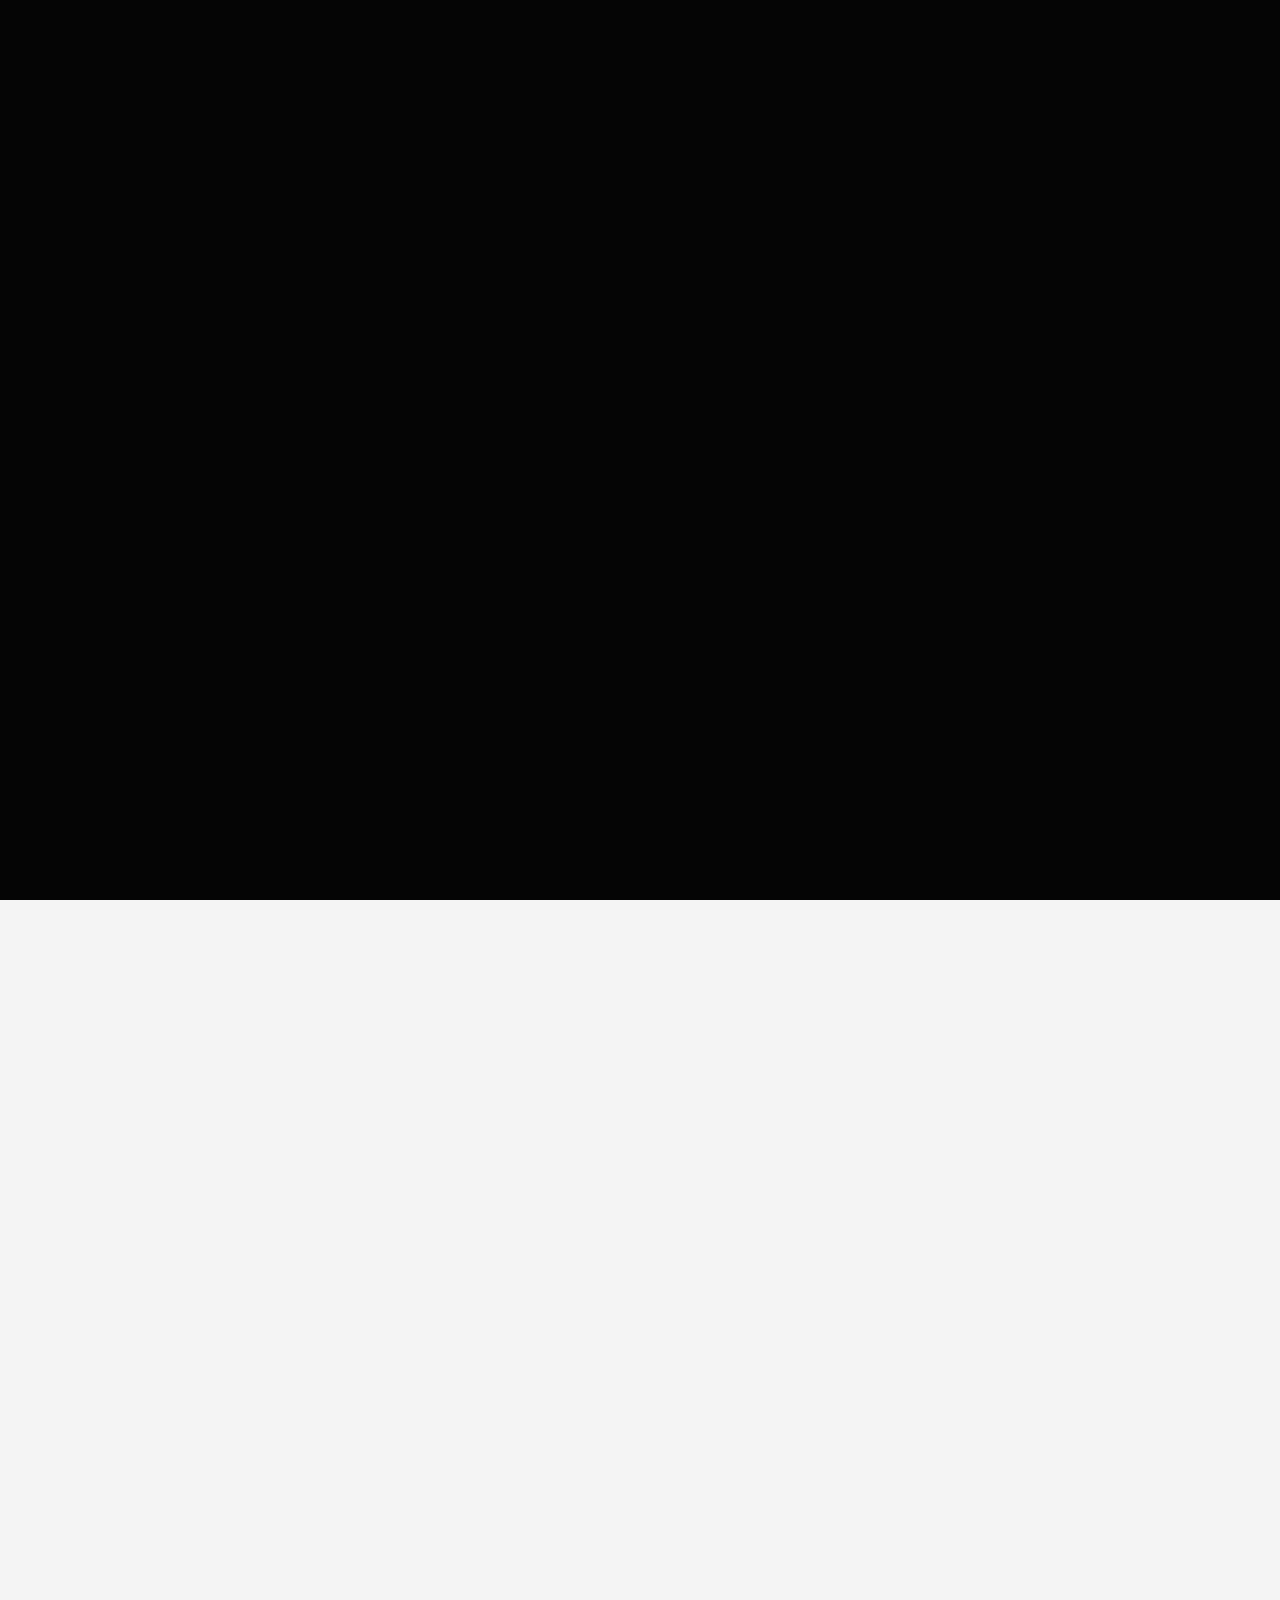
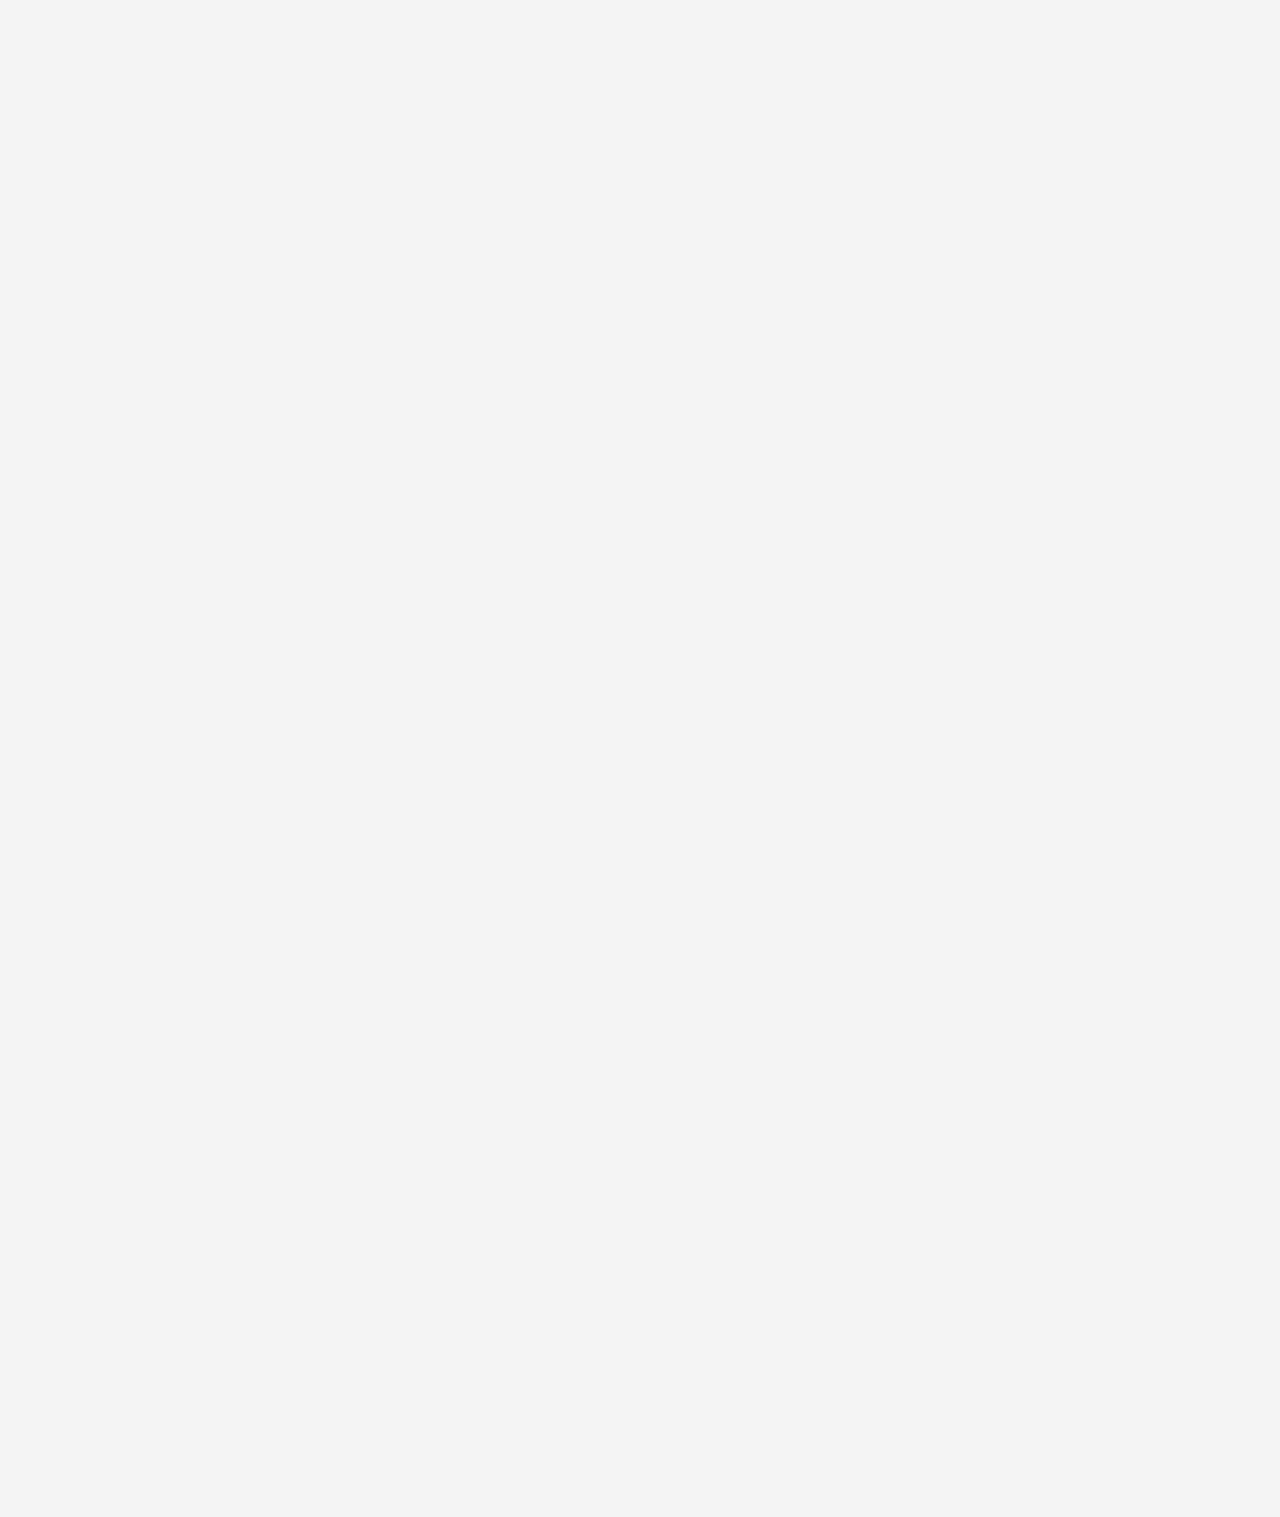
<file: projects.html>
<!DOCTYPE html>
<html class="no-js" lang="en">
<head>

  <meta charset="utf-8">
  <title>Soin Roman - Work Projects</title>
  <meta name="viewport" content="width=device-width, initial-scale=1, maximum-scale=1">

  <meta name="twitter:image:src" content="https://soinroma.github.io/portfolio/images/banner.png">
  <meta name="twitter:card" content="summary_large_image"/>
  <meta name="twitter:site" content="Soin Roman">
  <meta name="twitter:title" content="Portfolio">
  <meta name="twitter:description" content="Разрабатываю сайты для малого и среднего бизнеса.">

  <meta property="og:type" content="website"/>
  <meta property="og:url" content="https://soinroma.github.io/portfolio/"/>
  <meta property="og:title" content="Portfolio"/>
  <meta property="og:site_name" content="Soin Roman"/>
  <meta property="og:description" content="Разрабатываю сайты для малого и среднего бизнеса."/>
  <meta property="og:image" content="https://soinroma.github.io/portfolio/images/banner.png"/>
  <meta property="og:image:width" content="1200"/>
  <meta property="og:image:height" content="600"/>

  <link rel="shortcut icon" href="images/svg/favicon.svg" type="image/x-icon">
  <link rel="icon" href="images/svg/favicon.svg" type="image/x-icon">

  <link rel="stylesheet" href="plugins/bootstrap/base.css">
  <link rel="stylesheet" href="plugins/bootstrap/vendor.css">
  <link rel="stylesheet" href="plugins/font-awesome/font-awesome.min.css">
  <link rel="stylesheet" href="plugins/icons/icons.css">

  <link rel="stylesheet" href="css/main.css?v=6">

</head>


<body id="top">

<header>
  <a id="header-menu-trigger" href="#">
    <span class="header-menu-text"></span>
    <span class="header-menu-icon"></span>
  </a>

  <nav id="menu-nav-wrap">
    <a href="#" class="close-button" title="Закрыть"><span></span></a>
    <img class="logo-burger" src="images/svg/favicon.svg" width="30" height="30" alt="logo">
    <ul class="nav-list">
      <li class="current"><a href="index.html" title="">На главную</a></li>
    </ul>
    <ul class="header-social-list">
      <li>
        <a target="_blank" href="https://www.facebook.com/soinroman/"><i class="fa fa-facebook-square"></i></a>
      </li>
      <li>
        <a target="_blank" href="https://www.linkedin.com/in/soinroman/"><i class="fa fa-linkedin"></i></a>
      </li>
      <li>
        <a target="_blank" href="https://vk.com/soin_roman"><i class="fa fa-vk"></i></a>
      </li>
      <li>
        <a target="_blank" href="https://t.me/soin_roman">
          <svg xmlns="http://www.w3.org/2000/svg" width="18" height="18" fill="currentColor"
               class="bi bi-telegram" viewBox="0 0 16 16">
            <path
              d="M16 8A8 8 0 1 1 0 8a8 8 0 0 1 16 0zM8.287 5.906c-.778.324-2.334.994-4.666 2.01-.378.15-.577.298-.595.442-.03.243.275.339.69.47l.175.055c.408.133.958.288 1.243.294.26.006.549-.1.868-.32 2.179-1.471 3.304-2.214 3.374-2.23.05-.012.12-.026.166.016.047.041.042.12.037.141-.03.129-1.227 1.241-1.846 1.817-.193.18-.33.307-.358.336a8.154 8.154 0 0 1-.188.186c-.38.366-.664.64.015 1.088.327.216.589.393.85.571.284.194.568.387.936.629.093.06.183.125.27.187.331.236.63.448.997.414.214-.02.435-.22.547-.82.265-1.417.786-4.486.906-5.751a1.426 1.426 0 0 0-.013-.315.337.337 0 0 0-.114-.217.526.526 0 0 0-.31-.093c-.3.005-.763.166-2.984 1.09z"/>
          </svg>
        </a>
      </li>
      <li>
        <a target="_blank" href="https://www.instagram.com/soin_roman/"><i class="fa fa-instagram"></i></a>
      </li>
      <li>
        <a target="_blank" href="https://github.com/SoinRoma"><i class="fa fa-github"></i></a>
      </li>
    </ul>
  </nav>

</header>

<section id="portfolio3">

  <div class="row narrow section-intro with-bottom-sep">
    <div class="col-twelve myProjectsHead">
      <h1 class="animate-this">Рабочие проекты</h1>
      <p class="lead animate-this">
        Работаю над уникальными проектами в сфере логистики, телефонии, а также над городскими проектами.
      </p>
    </div>
  </div>

  <div class="row portfolio-content">
    <div class="col-twelve">
      <div id="folio-wrap-2" class="bricks-wrapper">
        <div class="brick folio-item">
          <div class="item-wrap animate-this">
            <a target="_blank" href="https://altek.icu/" class="overlay pointer">
              <img src="images/projects/altek.webp" alt="altek">
              <div class="item-text">
                <span class="folio-types">VUE-JS NUXT</span>
                <h3 class="folio-title">ALTEK</h3>
              </div>
            </a>
          </div>
        </div>
        <div class="brick folio-item">
          <div class="item-wrap animate-this">
            <a target="_blank" href="https://lexivo.net/" class="overlay pointer">
              <img src="images/projects/lexivo.webp" alt="Lexivo">
              <div class="item-text">
                <span class="folio-types">React/Redux, Electron</span>
                <h3 class="folio-title">LEXIVO - твоя телефония!</h3>
              </div>
            </a>
          </div>
        </div>

        <div class="brick folio-item">
          <div class="item-wrap animate-this">
            <a target="_blank" href="https://crm.zbi.uz" class="overlay pointer">
              <img src="images/projects/b_portal.webp" alt="crm">
              <div class="item-text">
                <span class="folio-types">HTML CSS JS DJANGO</span>
                <h3 class="folio-title">B Portal - CRM система для строительной компании</h3>
              </div>
            </a>
          </div>
        </div>
        <div class="brick folio-item">
          <div class="item-wrap animate-this">
            <a target="_blank" href="https://redmaxllc.com/" class="overlay pointer">
              <img src="images/projects/redmax.webp" alt="crm">
              <div class="item-text">
                <span class="folio-types">HTML CSS JS DJANGO</span>
                <h3 class="folio-title">Redmax - Многостраничный сайт для логистики</h3>
              </div>
            </a>
          </div>
        </div>

        <div class="brick folio-item">
          <div class="item-wrap animate-this">
            <a target="_blank" href="https://tozachoy.uz/ru/" class="overlay pointer">
              <img src="images/projects/tozachoy.webp" alt="tozachoy">
              <div class="item-text">
                <span class="folio-types">HTML CSS JS DJANGO</span>
                <h3 class="folio-title">Toza Choy - Многостраничный сайт для покупки чая!</h3>
              </div>
            </a>
          </div>
        </div>
        <div class="brick folio-item">
          <div class="item-wrap animate-this">
            <a target="_blank" href="https://uzdm.uz/" class="overlay pointer">
              <img src="images/projects/ztranslations.webp" alt="ztranslations">
              <div class="item-text">
                <span class="folio-types">HTML CSS JS DJANGO</span>
                <h3 class="folio-title">Z Translations - Переводы с любых языков</h3>
              </div>
            </a>
          </div>
        </div>

        <div class="brick folio-item">
          <div class="item-wrap animate-this">
            <a target="_blank" href="https://hr.alliancelogistics.org" class="overlay pointer">
              <img src="images/projects/hr.webp" alt="crm">
              <div class="item-text">
                <span class="folio-types">HTML CSS JS DJANGO</span>
                <h3 class="folio-title">HR Portal - Для логистики!</h3>
              </div>
            </a>
          </div>
        </div>
        <div class="brick folio-item">
          <div class="item-wrap animate-this">
            <a target="_blank" href="https://lol.logisticssystemsllc.com/" class="overlay pointer">
              <img src="images/projects/lol.webp" alt="crm">
              <div class="item-text">
                <span class="folio-types">HTML CSS JS DJANGO</span>
                <h3 class="folio-title">CRM - Для логистики!</h3>
              </div>
            </a>
          </div>
        </div>

        <div class="brick folio-item">
          <div class="item-wrap animate-this">
            <a target="_blank" href="https://logisticssystemsllc.com/" class="overlay pointer">
              <img src="images/projects/ls.webp" alt="crm">
              <div class="item-text">
                <span class="folio-types">HTML CSS JS DJANGO</span>
                <h3 class="folio-title">LS - Одностраничный сайт для логистики</h3>
              </div>
            </a>
          </div>
        </div>
        <div class="brick folio-item">
          <div class="item-wrap animate-this">
            <a target="_blank" href="https://etlgroupllc.com/" class="overlay pointer">
              <img src="images/projects/etl_group.webp" alt="crm">
              <div class="item-text">
                <span class="folio-types">HTML CSS JS DJANGO</span>
                <h3 class="folio-title">ETL Group - Одностраничный сайт для логистики</h3>
              </div>
            </a>
          </div>
        </div>

        <div class="brick folio-item">
          <div class="item-wrap animate-this">
            <a target="_blank" href="https://loads.pennlogisticsllc.com/" class="overlay pointer">
              <img src="images/projects/loads_penn.webp" alt="msmotors">
              <div class="item-text">
                <span class="folio-types">HTML CSS JS</span>
                <h3 class="folio-title">Сайт для логистики!</h3>
              </div>
            </a>
          </div>
        </div>
        <div class="brick folio-item">
          <div class="item-wrap animate-this">
            <a target="_blank" href="https://ecowavehvac.com/" class="overlay pointer">
              <img src="images/projects/ecowafehvac.webp" alt="msmotors">
              <div class="item-text">
                <span class="folio-types">HTML CSS JS</span>
                <h3 class="folio-title">Сайт для фирмы кондиционеров!</h3>
              </div>
            </a>
          </div>
        </div>

        <div class="brick folio-item">
          <div class="item-wrap animate-this">
            <a target="_blank" href="https://loads.logisticssystemsllc.com/" class="overlay pointer">
              <img src="images/projects/loads_ls.webp" alt="LogisticSystem">
              <div class="item-text">
                <span class="folio-types">HTML CSS JS</span>
                <h3 class="folio-title">Сайт для логистики!</h3>
              </div>
            </a>
          </div>
        </div>
        <div class="brick folio-item">
          <div class="item-wrap animate-this">
            <a target="_blank" href="https://cnulogistics.com/" class="overlay pointer">
              <img src="images/projects/cnu_logistics.webp" alt="CNU">
              <div class="item-text">
                <span class="folio-types">HTML CSS JS</span>
                <h3 class="folio-title">Сайт для логистики!</h3>
              </div>
            </a>
          </div>
        </div>

        <div class="brick folio-item">
          <div class="item-wrap animate-this">
            <a target="_blank" href="https://cnufreight.com/" class="overlay pointer">
              <img src="images/projects/cnu_freight.webp" alt="CNU">
              <div class="item-text">
                <span class="folio-types">HTML CSS JS</span>
                <h3 class="folio-title">Сайт для логистики!</h3>
              </div>
            </a>
          </div>
        </div>
        <div class="brick folio-item">
          <div class="item-wrap animate-this">
            <a target="_blank" href="https://www.loadprovider.com/" class="overlay pointer">
              <img src="images/projects/loadprovider.webp" alt="loadprovider">
              <div class="item-text">
                <span class="folio-types">HTML CSS JS</span>
                <h3 class="folio-title">Сайт для логистики!</h3>
              </div>
            </a>
          </div>
        </div>

        <div class="brick folio-item">
          <div class="item-wrap animate-this">
            <a target="_blank" href="https://fursatloyiha.uz/" class="overlay pointer">
              <img src="images/projects/fabrica.webp" alt="Fabrika">
              <div class="item-text">
                <span class="folio-types">HTML CSS JS PHP YII2</span>
                <h3 class="folio-title">Фабрика проектов!</h3>
              </div>
            </a>
          </div>
        </div>
        <div class="brick folio-item">
          <div class="item-wrap animate-this">
            <a target="_blank" href="https://med.uzcloud.uz/" class="overlay pointer">
              <img src="images/projects/med.webp" alt="MED">
              <div class="item-text">
                <span class="folio-types">HTML CSS JS PHP LARAVEL</span>
                <h3 class="folio-title">MEDICAL BOOKING</h3>
              </div>
            </a>
          </div>
        </div>

      </div>
    </div>
  </div>

</section>

<div id="preloader">
  <div id="loader"></div>
</div>

<script src="plugins/jquery/jquery.min.js"></script>
<script src="plugins/jquery/modernizr.js"></script>
<script src="plugins/jquery/plugins.js"></script>
<script src="js/simple-skillbar.js"></script>
<script src="js/main.js"></script>

</body>
</html>
</file>
<file: plugins/bootstrap/base.css>
html{font-family:sans-serif;-ms-text-size-adjust:100%;-webkit-text-size-adjust:100%}body{margin:0}article,aside,details,figcaption,figure,footer,header,hgroup,main,menu,nav,section,summary{display:block}audio,canvas,progress,video{display:inline-block;vertical-align:baseline}audio:not([controls]){display:none;height:0}[hidden],template{display:none}a{background:0 0}a:active,a:hover{outline:0}abbr[title]{border-bottom:1px dotted}b,strong{font-weight:700}dfn{font-style:italic}h1{font-size:2em;margin:.67em 0}mark{background:#ff0;color:#000}small{font-size:80%}sub,sup{font-size:75%;line-height:0;position:relative;vertical-align:baseline}sup{top:-.5em}sub{bottom:-.25em}img{border:0}svg:not(:root){overflow:hidden}figure{margin:1em 40px}hr{-moz-box-sizing:content-box;box-sizing:content-box;height:0}pre{overflow:auto}code,kbd,pre,samp{font-family:monospace,monospace;font-size:1em}button,input,optgroup,select,textarea{color:inherit;font:inherit;margin:0}button{overflow:visible}button,select{text-transform:none}button,html input[type=button],input[type=reset],input[type=submit]{-webkit-appearance:button;cursor:pointer}button[disabled],html input[disabled]{cursor:default}button::-moz-focus-inner,input::-moz-focus-inner{border:0;padding:0}input{line-height:normal}input[type=checkbox],input[type=radio]{box-sizing:border-box;padding:0}input[type=number]::-webkit-inner-spin-button,input[type=number]::-webkit-outer-spin-button{height:auto}input[type=search]{-webkit-appearance:textfield;-moz-box-sizing:content-box;-webkit-box-sizing:content-box;box-sizing:content-box}input[type=search]::-webkit-search-cancel-button,input[type=search]::-webkit-search-decoration{-webkit-appearance:none}fieldset{border:1px solid silver;margin:0 2px;padding:.35em .625em .75em}legend{border:0;padding:0}textarea{overflow:auto}optgroup{font-weight:700}table{border-collapse:collapse;border-spacing:0}td,th{padding:0}html{font-size:62.5%;box-sizing:border-box}*,::after,::before{box-sizing:inherit}body{font-weight:400;line-height:1;text-rendering:optimizeLegibility;word-wrap:break-word;-webkit-overflow-scrolling:touch;-webkit-text-size-adjust:none}body,button,input{-moz-osx-font-smoothing:grayscale;-webkit-font-smoothing:antialiased}img,video{max-width:100%;height:auto}blockquote,dd,div,dl,dt,form,h1,h2,h3,h4,h5,h6,li,ol,p,pre,td,th,ul{margin:0;padding:0}h1,h2,h3,h4,h5,h6{-webkit-font-variant-ligatures:common-ligatures;font-variant-ligatures:common-ligatures;text-rendering:optimizeLegibility}em,i{font-style:italic;line-height:inherit}b,strong{font-weight:700;line-height:inherit}small{font-size:60%;line-height:inherit}ol,ul{list-style:none}li{display:block}a{text-decoration:none;line-height:inherit}a img{border:none}fieldset{margin:0;padding:0}input[type=email],input[type=number],input[type=password],input[type=search],input[type=tel],input[type=text],input[type=url],textarea{-webkit-appearance:none;-moz-appearance:none;appearance:none}.row{width:94%;max-width:1170px;margin:0 auto}.row:after,.row:before{content:"";display:table}.row:after{clear:both}.row .row{width:auto;max-width:none;margin-left:-20px;margin-right:-20px}.bgrid,[class*=col-]{float:left}[class*=col-]+[class*=col-].end{float:right}[class*=col-]{padding:0 20px}.col-one{width:8.33333%}.col-1-6,.col-two{width:16.66667%}.col-1-4,.col-three{width:25%}.col-1-3,.col-four{width:33.33333%}.col-five{width:41.66667%}.col-1-2,.col-six{width:50%}.col-seven{width:58.33333%}.col-2-3,.col-eight{width:66.66667%}.col-3-4,.col-nine{width:75%}.col-5-6,.col-ten{width:83.33333%}.col-eleven{width:91.66667%}.col-full,.col-twelve{width:100%}@media screen and (max-width:1024px){.row .row{margin-left:-18px;margin-right:-18px}[class*=col-]{padding:0 18px}}@media screen and (max-width:768px){.row{width:auto;padding-left:30px;padding-right:30px}.row .row{padding-left:0;padding-right:0;margin-left:-15px;margin-right:-15px}[class*=col-]{padding:0 15px}.tab-1-4{width:25%}.tab-1-3{width:33.33333%}.tab-1-2{width:50%}.tab-2-3{width:66.66667%}.tab-3-4{width:75%}.tab-full{width:100%}}@media screen and (max-width:600px){.row{padding-left:25px;padding-right:25px}.row .row{margin-left:-10px;margin-right:-10px}[class*=col-]{padding:0 10px}.mob-1-4{width:25%}.mob-1-2{width:50%}.mob-3-4{width:75%}.mob-full{width:100%}}@media screen and (max-width:400px){.row .row{padding-left:0;padding-right:0;margin-left:0;margin-right:0}[class*=col-]{width:100%!important;float:none!important;clear:both!important;margin-left:0;margin-right:0;padding:0}[class*=col-]+[class*=col-].end{float:none}}[class*=block-]:after,[class*=block-]:before{content:"";display:table}[class*=block-]:after{clear:both}.block-1-6 .bgrid{width:16.66667%}.block-1-4 .bgrid{width:25%}.block-1-3 .bgrid{width:33.33333%}.block-1-2 .bgrid{width:50%}.block-1-2 .bgrid:nth-child(2n+1),.block-1-3 .bgrid:nth-child(3n+1),.block-1-4 .bgrid:nth-child(4n+1),.block-1-6 .bgrid:nth-child(6n+1){clear:both}@media screen and (max-width:1024px){.block-s-1-6 .bgrid{width:16.66667%}.block-s-1-4 .bgrid{width:25%}.block-s-1-3 .bgrid{width:33.33333%}.block-s-1-2 .bgrid{width:50%}.block-s-full .bgrid{width:100%;clear:both}[class*=block-s-] .bgrid:nth-child(n){clear:none}.block-s-1-2 .bgrid:nth-child(2n+1),.block-s-1-3 .bgrid:nth-child(3n+1),.block-s-1-4 .bgrid:nth-child(4n+1),.block-s-1-6 .bgrid:nth-child(6n+1){clear:both}}@media screen and (max-width:768px){.block-tab-1-6 .bgrid{width:16.66667%}.block-tab-1-4 .bgrid{width:25%}.block-tab-1-3 .bgrid{width:33.33333%}.block-tab-1-2 .bgrid{width:50%}.block-tab-full .bgrid{width:100%;clear:both}[class*=block-tab-] .bgrid:nth-child(n){clear:none}.block-tab-1-2 .bgrid:nth-child(2n+1),.block-tab-1-3 .bgrid:nth-child(3n+1),.block-tab-1-4 .bgrid:nth-child(4n+1),.block-tab-1-6 .bgrid:nth-child(6n+1){clear:both}}@media screen and (max-width:600px){.block-mob-1-6 .bgrid{width:16.66667%}.block-mob-1-4 .bgrid{width:25%}.block-mob-1-3 .bgrid{width:33.33333%}.block-mob-1-2 .bgrid{width:50%}.block-mob-full .bgrid{width:100%;clear:both}[class*=block-mob-] .bgrid:nth-child(n){clear:none}.block-mob-1-2 .bgrid:nth-child(2n+1),.block-mob-1-3 .bgrid:nth-child(3n+1),.block-mob-1-4 .bgrid:nth-child(4n+1),.block-mob-1-6 .bgrid:nth-child(6n+1){clear:both}}@media screen and (max-width:400px){.stack .bgrid{width:100%!important;float:none!important;clear:both!important;margin-left:0;margin-right:0}}.group:after,.group:before{content:"";display:table}.group:after{clear:both}.hide{display:none}.invisible{visibility:hidden}.antialiased{-webkit-font-smoothing:antialiased;-moz-osx-font-smoothing:grayscale}.overflow-hidden{overflow:hidden}.remove-bottom{margin-bottom:0}.half-bottom{margin-bottom:1.5rem!important}.add-bottom{margin-bottom:3rem!important}.no-border{border:none}.full-width{width:100%}.text-center{text-align:center}.text-left{text-align:left}.text-right{text-align:right}.pull-left{float:left}.pull-right{float:right}.align-center{margin-left:auto;margin-right:auto;text-align:center}
</file>
<file: plugins/icons/icons.css>
@font-face{font-family:icomoon;src:url('icomoon.woff') format('woff');font-weight:400;font-style:normal;}[class*=" icon-"],[class^=icon-]{font-family:icomoon!important;speak:none;font-style:normal;font-weight:400;font-variant:normal;text-transform:none;line-height:1;-webkit-font-smoothing:antialiased;-moz-osx-font-smoothing:grayscale}  .icon-About:before{content:"\e900"}  .icon-AddFile:before{content:"\e901"}  .icon-AddList:before{content:"\e902"}  .icon-AddressBook:before{content:"\e903"}  .icon-Advertising:before{content:"\e904"}  .icon-Answers:before{content:"\e905"}  .icon-Approval:before{content:"\e906"}  .icon-Approve:before{content:"\e907"}  .icon-Archive:before{content:"\e908"}  .icon-Attention:before{content:"\e909"}  .icon-AudioFile:before{content:"\e90a"}  .icon-BadDecision:before{content:"\e90b"}  .icon-Bearish:before{content:"\e90c"}  .icon-Binoculars:before{content:"\e90d"}  .icon-Bookmark:before{content:"\e90e"}  .icon-Briefcase:before{content:"\e90f"}  .icon-Bullish:before{content:"\e910"}  .icon-BusinessContact:before{content:"\e911"}  .icon-Business:before{content:"\e912"}  .icon-ButtingIn:before{content:"\e913"}  .icon-Calculator:before{content:"\e914"}  .icon-Callback:before{content:"\e915"}  .icon-Cancel2:before{content:"\e916"}  .icon-CancelFile:before{content:"\e917"}  .icon-Cancel:before{content:"\e918"}  .icon-CandleSticks:before{content:"\e919"}  .icon-CheckFile:before{content:"\e91a"}  .icon-Checked2:before{content:"\e91b"}  .icon-Checked:before{content:"\e91c"}  .icon-Checkmark:before{content:"\e91d"}  .icon-Collaboration:before{content:"\e91e"}  .icon-Collect:before{content:"\e91f"}  .icon-Comments:before{content:"\e920"}  .icon-ConferenceCall:before{content:"\e921"}  .icon-Contacts:before{content:"\e922"}  .icon-Copyleft:before{content:"\e923"}  .icon-Copyright:before{content:"\e924"}  .icon-CreateArchive:before{content:"\e925"}  .icon-CSSFiletype:before{content:"\e926"}  .icon-CurrencyExchange:before{content:"\e927"}  .icon-Cursor:before{content:"\e928"}  .icon-CustomerSupport:before{content:"\e929"}  .icon-Debt:before{content:"\e92a"}  .icon-Decision:before{content:"\e92b"}  .icon-DeleteArchive:before{content:"\e92c"}  .icon-DeleteFile:before{content:"\e92d"}  .icon-Department:before{content:"\e92e"}  .icon-Diploma1:before{content:"\e92f"}  .icon-Diploma2:before{content:"\e930"}  .icon-Disapprove:before{content:"\e931"}  .icon-Disclaimer:before{content:"\e932"}  .icon-Dislike:before{content:"\e933"}  .icon-DOC:before{content:"\e934"}  .icon-Document:before{content:"\e935"}  .icon-Donate:before{content:"\e936"}  .icon-DownArrow:before{content:"\e937"}  .icon-DownLeftArrow:before{content:"\e938"}  .icon-DownLeftRound:before{content:"\e939"}  .icon-DownRightArrow:before{content:"\e93a"}  .icon-DownRightRound:before{content:"\e93b"}  .icon-DownRound:before{content:"\e93c"}  .icon-Download2:before{content:"\e93d"}  .icon-Download:before{content:"\e93e"}  .icon-EditFile:before{content:"\e93f"}  .icon-EmptyTrash:before{content:"\e940"}  .icon-EnteringHeavenAlive:before{content:"\e941"}  .icon-EPS:before{content:"\e942"}  .icon-EPUB:before{content:"\e943"}  .icon-Expired:before{content:"\e944"}  .icon-External:before{content:"\e945"}  .icon-Faq:before{content:"\e946"}  .icon-FavouriteFile:before{content:"\e947"}  .icon-FB2:before{content:"\e948"}  .icon-Feedback:before{content:"\e949"}  .icon-File:before{content:"\e94a"}  .icon-FinePrint:before{content:"\e94b"}  .icon-Folder:before{content:"\e94c"}  .icon-Frame:before{content:"\e94d"}  .icon-FullTrash:before{content:"\e94e"}  .icon-GIF:before{content:"\e94f"}  .icon-GoodDecision:before{content:"\e950"}  .icon-GraduationCap:before{content:"\e951"}  .icon-HandCursor:before{content:"\e952"}  .icon-HighPriority:before{content:"\e953"}  .icon-Home:before{content:"\e954"}  .icon-HotArticle:before{content:"\e955"}  .icon-HTML:before{content:"\e956"}  .icon-Icons8Cup:before{content:"\e957"}  .icon-Idea:before{content:"\e958"}  .icon-ImageFile:before{content:"\e959"}  .icon-InTransit:before{content:"\e95a"}  .icon-Info:before{content:"\e95b"}  .icon-Inspection:before{content:"\e95c"}  .icon-Internal:before{content:"\e95d"}  .icon-Invite:before{content:"\e95e"}  .icon-Key:before{content:"\e95f"}  .icon-Leave:before{content:"\e960"}  .icon-LeftArrow:before{content:"\e961"}  .icon-LeftRound:before{content:"\e962"}  .icon-Library:before{content:"\e963"}  .icon-LightAtTheEndOfTunnel:before{content:"\e964"}  .icon-Lock2:before{content:"\e965"}  .icon-Lock:before{content:"\e966"}  .icon-LowPriority:before{content:"\e967"}  .icon-Maintenance:before{content:"\e968"}  .icon-MakeDecision:before{content:"\e969"}  .icon-Manager:before{content:"\e96a"}  .icon-MarkAsFavourite:before{content:"\e96b"}  .icon-MediumPriority:before{content:"\e96c"}  .icon-MergeHorizontal:before{content:"\e96d"}  .icon-MergeVertical:before{content:"\e96e"}  .icon-Minus:before{content:"\e96f"}  .icon-MoneyTransfer:before{content:"\e970"}  .icon-MultipleInputs:before{content:"\e971"}  .icon-Music:before{content:"\e972"}  .icon-NeutralDecision:before{content:"\e973"}  .icon-NeutralTrading:before{content:"\e974"}  .icon-News:before{content:"\e975"}  .icon-NoIdea:before{content:"\e976"}  .icon-Ok:before{content:"\e977"}  .icon-OnlineSupport:before{content:"\e978"}  .icon-OpenArchive:before{content:"\e979"}  .icon-OpenedFolder:before{content:"\e97a"}  .icon-OrgUnit:before{content:"\e97b"}  .icon-Organization:before{content:"\e97c"}  .icon-Overtime:before{content:"\e97d"}  .icon-Package:before{content:"\e97e"}  .icon-Paid:before{content:"\e97f"}  .icon-ParallelTasks:before{content:"\e980"}  .icon-Picture:before{content:"\e981"}  .icon-Planner:before{content:"\e982"}  .icon-Plus:before{content:"\e983"}  .icon-PodiumWithAudience:before{content:"\e984"}  .icon-PodiumWithSpeaker:before{content:"\e985"}  .icon-PodiumWithoutSpeaker:before{content:"\e986"}  .icon-Privacy:before{content:"\e987"}  .icon-Process:before{content:"\e988"}  .icon-PSD:before{content:"\e989"}  .icon-Puzzle:before{content:"\e98a"}  .icon-Questions:before{content:"\e98b"}  .icon-Rating:before{content:"\e98c"}  .icon-Ratings:before{content:"\e98d"}  .icon-ReadingEbook:before{content:"\e98e"}  .icon-Reading:before{content:"\e98f"}  .icon-Redo:before{content:"\e990"}  .icon-Refresh:before{content:"\e991"}  .icon-RegisteredTrademark:before{content:"\e992"}  .icon-ResizeDiagonal:before{content:"\e993"}  .icon-ResizeFourDirections:before{content:"\e994"}  .icon-ResizeHorizontal:before{content:"\e995"}  .icon-ResizeVertical:before{content:"\e996"}  .icon-Reuse:before{content:"\e997"}  .icon-RightArrow:before{content:"\e998"}  .icon-RightRound:before{content:"\e999"}  .icon-Ruler:before{content:"\e99a"}  .icon-SalesPerformance:before{content:"\e99b"}  .icon-SaveArchive:before{content:"\e99c"}  .icon-Search:before{content:"\e99d"}  .icon-SelfServiceKiosk:before{content:"\e99e"}  .icon-SerialTasks:before{content:"\e99f"}  .icon-ServiceMark:before{content:"\e9a0"}  .icon-Services:before{content:"\e9a1"}  .icon-Settings:before{content:"\e9a2"}  .icon-Share:before{content:"\e9a3"}  .icon-Shipped:before{content:"\e9a4"}  .icon-Shop:before{content:"\e9a5"}  .icon-Signature:before{content:"\e9a6"}  .icon-SoundRecordingCopyright:before{content:"\e9a7"}  .icon-SplitHorizontal:before{content:"\e9a8"}  .icon-SplitVertical:before{content:"\e9a9"}  .icon-Statistics:before{content:"\e9aa"}  .icon-Support:before{content:"\e9ab"}  .icon-Survey:before{content:"\e9ac"}  .icon-Synchronize:before{content:"\e9ad"}  .icon-TodoList:before{content:"\e9ae"}  .icon-Trademark:before{content:"\e9af"}  .icon-TreeStructure:before{content:"\e9b0"}  .icon-Undo:before{content:"\e9b1"}  .icon-Unlock2:before{content:"\e9b2"}  .icon-Unlock:before{content:"\e9b3"}  .icon-UpArrow:before{content:"\e9b4"}  .icon-UpLeftArrow:before{content:"\e9b5"}  .icon-UpLeftRound:before{content:"\e9b6"}  .icon-UpRightArrow:before{content:"\e9b7"}  .icon-UpRightRound:before{content:"\e9b8"}  .icon-UpRound:before{content:"\e9b9"}  .icon-Upload2:before{content:"\e9ba"}  .icon-Upload:before{content:"\e9bb"}  .icon-VideoFile:before{content:"\e9bc"}  .icon-VideoProjector:before{content:"\e9bd"}  .icon-ViewFile:before{content:"\e9be"}  .icon-Vip:before{content:"\e9bf"}  .icon-VoicePresentation:before{content:"\e9c0"}  .icon-WAV:before{content:"\e9c1"}  .icon-Word:before{content:"\e9c2"}  .icon-Work:before{content:"\e9c3"}  .icon-XAML:before{content:"\e9c4"}  .icon-XLS:before{content:"\e9c5"}  .icon-XML:before{content:"\e9c6"}  .icon-ZIP:before{content:"\e9c7"}
</file>
<file: css/main.css>
html {
    font-size: 10px;
}

/*Убрать полосу прокрутки для всей страницы*/
::-webkit-scrollbar {
    width: 0;
}

@media only screen and (max-width: 1024px) {
    html {
        font-size: 10px;
    }
}

@media only screen and (max-width: 768px) {
    html {
        font-size: 10px;
    }
}

@media only screen and (max-width: 400px) {
    html {
        font-size: 10px;
    }
}

html,
body {
    height: 100%;
}

body {
    background: #050505;
    font-family: sans-serif;
    font-size: 1.6rem;
    line-height: 3rem;
    color: #353535;
    margin: 0;
    padding: 0;
}

/* -------------------------------------------------------------------
 * links - (_document-setup)
 * ------------------------------------------------------------------- */
a,
a:visited {
    -moz-transition: all 0.3s ease-in-out;
    -o-transition: all 0.3s ease-in-out;
    -webkit-transition: all 0.3s ease-in-out;
    transition: all 0.3s ease-in-out;
}

a:hover,
a:focus {
    color: #000000;
}

/* ===================================================================
 *  03. typography & general theme styles - (_document-setup.scss)
 *
 * ------------------------------------------------------------------- */
h1,
h2,
h3,
h4,
h5,
h6,
.h01,
.h02,
.h03,
.h04,
.h05,
.h06 {
    font-family: sans-serif;
    color: #151515;
    font-style: normal;
    text-rendering: optimizeLegibility;
    margin-bottom: 2.1rem;
}

h3,
.h03,
h4,
.h04 {
    margin-bottom: 1.8rem;
}

h5,
.h05,
h6,
.h06 {
    margin-bottom: 1.2rem;
}

h1,
.h01 {
    font-size: 3.1rem;
    line-height: 1.35;
    letter-spacing: -.1rem;
}

@media only screen and (max-width: 600px) {

    h1,
    .h01 {
        font-size: 2.6rem;
        letter-spacing: -.07rem;
    }
}

h2,
.h02 {
    font-size: 2.4rem;
    line-height: 1.25;
}

h3,
.h03 {
    font-size: 2rem;
    line-height: 1.5;
}

h4,
.h04 {
    font-size: 1.7rem;
    line-height: 1.76;
}

h5,
.h05 {
    font-size: 1.4rem;
    line-height: 1.7;
    text-transform: uppercase;
    letter-spacing: .2rem;
}

h6,
.h06 {
    font-size: 1.3rem;
    line-height: 1.85;
    text-transform: uppercase;
    letter-spacing: .2rem;
}

p img {
    margin: 0;
}

p.lead {
    font-family: sans-serif;
    font-size: 2rem;
    line-height: 1.8;
    color: #4f4f4f;
}

@media only screen and (max-width: 768px) {
    p.lead {
        font-size: 1.8rem;
    }

}

em,
i,
strong,
b {
    font-size: 1.6rem;
    line-height: 3rem;
    font-style: normal;
    font-weight: normal;
}

em,
i {
    font-family: sans-serif;
}

strong,
b {
    font-family: sans-serif;
}

small {
    font-size: 1.1rem;
    line-height: inherit;
}

blockquote {
    margin: 3rem 0;
    padding-left: 5rem;
    position: relative;
}

blockquote:before {
    content: "\201C";
    font-size: 10rem;
    line-height: 0;
    margin: 0;
    color: rgba(0, 0, 0, 0.3);
    font-family: sans-serif;
    position: absolute;
    top: 3.6rem;
    left: 0;
}

blockquote p {
    font-family: sans-serif;
    font-style: italic;
    padding: 0;
    font-size: 1.9rem;
    line-height: 1.895;
}

blockquote cite {
    display: block;
    font-size: 1.3rem;
    font-style: normal;
    line-height: 1.615;
}

blockquote cite:before {
    content: "\2014 \0020";
}

blockquote cite a,
blockquote cite a:visited {
    color: #4f4f4f;
    border: none;
}

abbr {
    font-family: sans-serif;
    font-variant: small-caps;
    text-transform: lowercase;
    letter-spacing: .05rem;
    color: #4f4f4f;
}

var,
kbd,
samp,
code,
pre {
    font-family: sans-serif;
}

pre {
    padding: 2.4rem 3rem 3rem;
    background: #F1F1F1;
}

code {
    font-size: 1.4rem;
    margin: 0 .2rem;
    padding: .3rem .6rem;
    white-space: nowrap;
    background: #F1F1F1;
    border: 1px solid #E1E1E1;
    border-radius: 3px;
}

pre > code {
    display: block;
    white-space: pre;
    line-height: 2;
    padding: 0;
    margin: 0;
}

pre.prettyprint > code {
    border: none;
}

del {
    text-decoration: line-through;
}

abbr[title],
dfn[title] {
    border-bottom: 1px dotted;
    cursor: help;
}

mark {
    background: #FFF49B;
    color: #000;
}

hr {
    border: solid #d2d2d2;
    border-width: 1px 0 0;
    clear: both;
    margin: 2.4rem 0 1.5rem;
    height: 0;
}

/* -------------------------------------------------------------------
 * Lists - (_document-setup.scss)
 * ------------------------------------------------------------------- */
ol {
    list-style: decimal;
}

ul {
    list-style: disc;
}

li {
    display: list-item;
}

ol,
ul {
    margin-left: 1.7rem;
}

ul li {
    padding-left: .4rem;
}

ul ul,
ul ol,
ol ol,
ol ul {
    margin: .6rem 0 .6rem 1.7rem;
}

ul.disc li {
    display: list-item;
    list-style: none;
    padding: 0 0 0 .8rem;
    position: relative;
}

ul.disc li::before {
    content: "";
    display: inline-block;
    width: 8px;
    height: 8px;
    border-radius: 50%;
    background: #4C2405;
    position: absolute;
    left: -17px;
    top: 11px;
    vertical-align: middle;
}

dt {
    margin: 0;
    color: #4C2405;
}

dd {
    margin: 0 0 0 2rem;
}

/* -------------------------------------------------------------------
 * Spacing - (_document-setup)
 * ------------------------------------------------------------------- */
button,
.button {
    margin-bottom: 1.2rem;
}

fieldset {
    margin-bottom: 1.5rem;
}

input,
textarea,
select,
pre,
blockquote,
figure,
table,
p,
ul,
ol,
dl,
form,
.fluid-video-wrapper,
.ss-custom-select {
    margin-bottom: 3rem;
}

/* -------------------------------------------------------------------
 * floated image - (_document-setup)
 * ------------------------------------------------------------------- */
img.pull-right {
    margin: 1.5rem 0 0 3rem;
}

img.pull-left {
    margin: 1.5rem 3rem 0 0;
}

/* -------------------------------------------------------------------
 * block grids paddings
 * ------------------------------------------------------------------- */
.bgrid {
    padding: 0 20px;
}

@media only screen and (max-width: 1024px) {
    .bgrid {
        padding: 0 18px;
    }
}

@media only screen and (max-width: 768px) {
    .bgrid {
        padding: 0 15px;
    }
}

@media only screen and (max-width: 600px) {
    .bgrid {
        padding: 0 10px;
    }
}

@media only screen and (max-width: 400px) {
    .bgrid {
        padding: 0;
    }
}

/* -------------------------------------------------------------------
 * tables - (_document-setup.scss)
 * ------------------------------------------------------------------- */
table {
    border-width: 0;
    width: 100%;
    max-width: 100%;
    font-family: sans-serif;
}

th,
td {
    padding: 1.5rem 3rem;
    text-align: left;
    border-bottom: 1px solid #E8E8E8;
}

th {
    color: #151515;
    font-family: sans-serif;
}

td {
    line-height: 1.5;
}

th:first-child,
td:first-child {
    padding-left: 0;
}

th:last-child,
td:last-child {
    padding-right: 0;
}

.table-responsive {
    overflow-x: auto;
    -webkit-overflow-scrolling: touch;
}

/* -------------------------------------------------------------------
 * pace.js styles - minimal  - (_document-setup.scss)
 * ------------------------------------------------------------------- */
.pace {
    pointer-events: none;
    -webkit-user-select: none;
    -moz-user-select: none;
    user-select: none;
}

.pace-inactive {
    display: none;
}

.pace .pace-progress {
    background: #FFFFFF;
    position: fixed;
    z-index: 900;
    top: 0;
    right: 100%;
    width: 100%;
    height: 6px;
}


/* ===================================================================
 *  04. preloader - (_preloader-1.scss)
 *
 * ------------------------------------------------------------------- */
#preloader {
    position: fixed;
    top: 0;
    left: 0;
    right: 0;
    bottom: 0;
    background: #050505;
    z-index: 800;
    height: 100%;
    width: 100%;
}

.no-js #preloader,
.oldie #preloader {
    display: none;
}

#loader {
    position: absolute;
    left: 50%;
    top: 50%;
    width: 60px;
    height: 60px;
    margin: -30px 0 0 -30px;
    padding: 0;
}

#loader:before {
    content: "";
    border-top: 6px solid rgba(255, 255, 255, 0.1);
    border-right: 6px solid rgba(255, 255, 255, 0.1);
    border-bottom: 6px solid rgba(255, 255, 255, 0.1);
    border-left: 6px solid #FFFFFF;
    -webkit-animation: load 1.1s infinite linear;
    animation: load 1.1s infinite linear;
    display: block;
    border-radius: 50%;
    width: 60px;
    height: 60px;
}

@-webkit-keyframes load {
    0% {
        -webkit-transform: rotate(0deg);
        transform: rotate(0deg);
    }

    100% {
        -webkit-transform: rotate(360deg);
        transform: rotate(360deg);
    }

}

@keyframes load {
    0% {
        -webkit-transform: rotate(0deg);
        transform: rotate(0deg);
    }

    100% {
        -webkit-transform: rotate(360deg);
        transform: rotate(360deg);
    }

}


/* -----------------------------------------------------------
 * Style Placeholder Text
 * ----------------------------------------------------------- */
::-webkit-input-placeholder {
    color: #828282;
}

:-moz-placeholder {
    color: #828282;
    /* Firefox 18- */
}

::-moz-placeholder {
    color: #828282;
    /* Firefox 19+ */
}

:-ms-input-placeholder {
    color: #828282;
}

.placeholder {
    color: #828282 !important;
}

/* -----------------------------------------------------------
 * Change Autocomplete styles in Chrome
 * ----------------------------------------------------------- */
input:-webkit-autofill,
input:-webkit-autofill:hover,
input:-webkit-autofill:focus input:-webkit-autofill,
textarea:-webkit-autofill,
textarea:-webkit-autofill:hover textarea:-webkit-autofill:focus,
select:-webkit-autofill,
select:-webkit-autofill:hover,
select:-webkit-autofill:focus {
    border: none;
    -webkit-text-fill-color: #7c3b08;
    transition: background-color 5000s ease-in-out 0s;
}


/* ===================================================================
 *  05.  buttons - (_button-essentials.scss)
 *
 * ------------------------------------------------------------------- */
.button,
a.button,
button,
input[type="submit"],
input[type="reset"],
input[type="button"] {
    display: inline-block;
    font-family: sans-serif;
    font-size: 1.4rem;
    text-transform: uppercase;
    letter-spacing: .3rem;
    height: 5.4rem;
    line-height: 5.4rem;
    padding: 0 3rem;
    margin: 0 .3rem 1.2rem 0;
    background: #808080;
    color: #222222;
    text-decoration: none;
    cursor: pointer;
    text-align: center;
    white-space: nowrap;
    border: none;
    -moz-transition: all 0.3s ease-in-out;
    -o-transition: all 0.3s ease-in-out;
    -webkit-transition: all 0.3s ease-in-out;
    transition: all 0.3s ease-in-out;
}

.button:hover,
a.button:hover,
button:hover,
input[type="submit"]:hover,
input[type="reset"]:hover,
input[type="button"]:hover,
.button:focus,
button:focus,
input[type="submit"]:focus,
input[type="reset"]:focus,
input[type="button"]:focus {
    background: #737373;
    color: #000000;
    outline: 0;
}

.button.button-primary,
a.button.button-primary,
button.button-primary,
input[type="submit"].button-primary,
input[type="reset"].button-primary,
input[type="button"].button-primary {
    background: #151515;
    color: #FFFFFF;
}

.button.button-primary:hover,
a.button.button-primary:hover,
button.button-primary:hover,
input[type="submit"].button-primary:hover,
input[type="reset"].button-primary:hover,
input[type="button"].button-primary:hover,
.button.button-primary:focus,
button.button-primary:focus,
input[type="submit"].button-primary:focus,
input[type="reset"].button-primary:focus,
input[type="button"].button-primary:focus {
    background: #030303;
}

button.full-width,
.button.full-width {
    width: 100%;
    margin-right: 0;
}

button.medium,
.button.medium {
    height: 5.7rem !important;
    line-height: 5.7rem !important;
    padding: 0 1.8rem !important;
}

button.large,
.button.large {
    height: 6rem !important;
    line-height: 6rem !important;
    padding: 0 3rem !important;
}

button.stroke,
.button.stroke {
    background: transparent !important;
    border: 3px solid #313131;
    line-height: 4.8rem;
}

button.stroke.medium,
.button.stroke.medium {
    line-height: 5.1rem !important;
}

button.stroke.large,
.button.stroke.large {
    line-height: 5.4rem !important;
}

button.stroke:hover,
.button.stroke:hover {
    border: 3px solid #4C2405;
    color: #4C2405;
}

button::-moz-focus-inner,
input::-moz-focus-inner {
    border: 0;
    padding: 0;
}


/* ===================================================================
 *  06. other components - (_others.scss)
 *
 * ------------------------------------------------------------------- */

/* -------------------------------------------------------------------
 * alert box - (_alert-box.scss)
 * ------------------------------------------------------------------- */
.alert-box {
    padding: 2.1rem 4rem 2.1rem 3rem;
    position: relative;
    margin-bottom: 3rem;
    border-radius: 3px;
    font-family: sans-serif;
    font-size: 1.5rem;
}

.alert-box .close {
    position: absolute;
    right: 1.8rem;
    top: 1.8rem;
    cursor: pointer;
}

.ss-error {
    background-color: #ffd1d2;
    color: #e65153;
}

.ss-success {
    background-color: #c8e675;
    color: #758c36;
}

.ss-info {
    background-color: #d7ecfb;
    color: #4a95cc;
}

.ss-notice {
    background-color: #fff099;
    color: #bba31b;
}

/* -------------------------------------------------------------------
 * additional typo styles - (_additional-typo.scss)
 * ------------------------------------------------------------------- */

/* drop cap
 * ----------------------------------------------- */
.drop-cap:first-letter {
    float: left;
    margin: 0;
    padding: 1.5rem .6rem 0 0;
    font-size: 8.4rem;
    font-family: sans-serif;
    line-height: 6rem;
    text-indent: 0;
    background: transparent;
    color: #151515;
}

/* line definition style
 * ----------------------------------------------- */
.lining dt,
.lining dd {
    display: inline;
    margin: 0;
}

.lining dt + dt:before,
.lining dd + dt:before {
    content: "\A";
    white-space: pre;
}

.lining dd + dd:before {
    content: ", ";
}

.lining dd + dd:before {
    content: ", ";
}

.lining dd:before {
    content: ": ";
    margin-left: -0.2em;
}

/* dictionary definition style
 * ----------------------------------------------- */
.dictionary-style dt {
    display: inline;
    counter-reset: definitions;
}

.dictionary-style dt + dt:before {
    content: ", ";
    margin-left: -0.2em;
}

.dictionary-style dd {
    display: block;
    counter-increment: definitions;
}

.dictionary-style dd:before {
    content: counter(definitions, decimal) ". ";
}



/**
 * skillbars - (_skillbars.scss)
 * -------------------------------------------------------------------
 */
.skill-bars {
    list-style: none;
    margin: 6rem 0 3rem;
}

.skill-bars li {
    height: .6rem;
    background: #a1a1a1;
    width: 100%;
    margin-bottom: 6rem;
    padding: 0;
    position: relative;
}

.skill-bars li strong {
    position: absolute;
    left: 0;
    top: -3rem;
    font-family: sans-serif;
    color: #313131;
    text-transform: uppercase;
    letter-spacing: .2rem;
    font-size: 1.5rem;
    line-height: 2.4rem;
}

.skill-bars li .progress {
    background: #313131;
    position: relative;
    height: 100%;
}

.skill-bars li .progress span {
    position: absolute;
    right: 0;
    top: -3.6rem;
    display: block;
    font-family: sans-serif;
    color: white;
    font-size: 1.1rem;
    line-height: 1;
    background: #313131;
    padding: .6rem .6rem;
    border-radius: 3px;
}

.skill-bars li .progress span::after {
    position: absolute;
    left: 50%;
    bottom: -5px;
    margin-left: -5px;
    border-right: 5px solid transparent;
    border-left: 5px solid transparent;
    border-top: 5px solid #313131;
    content: "";
}

.skill-bars li .percent5 {
    width: 5%;
}

.skill-bars li .percent10 {
    width: 10%;
}

.skill-bars li .percent15 {
    width: 15%;
}

.skill-bars li .percent20 {
    width: 20%;
}

.skill-bars li .percent25 {
    width: 25%;
}

.skill-bars li .percent30 {
    width: 30%;
}

.skill-bars li .percent35 {
    width: 35%;
}

.skill-bars li .percent40 {
    width: 40%;
}

.skill-bars li .percent45 {
    width: 45%;
}

.skill-bars li .percent50 {
    width: 50%;
}

.skill-bars li .percent55 {
    width: 55%;
}

.skill-bars li .percent60 {
    width: 60%;
}

.skill-bars li .percent65 {
    width: 65%;
}

.skill-bars li .percent70 {
    width: 70%;
}

.skill-bars li .percent75 {
    width: 75%;
}

.skill-bars li .percent80 {
    width: 80%;
}

.skill-bars li .percent85 {
    width: 85%;
}

.skill-bars li .percent90 {
    width: 90%;
}

.skill-bars li .percent95 {
    width: 95%;
}

.skill-bars li .percent100 {
    width: 100%;
}

/* ===================================================================
 *  07. common and reusable styles
 *
 * ------------------------------------------------------------------- */
.section-intro {
    text-align: center;
    position: relative;
    margin-bottom: 1.5rem;
}

.section-intro h1 {
    font-family: sans-serif;
    font-size: 4.8rem;
    line-height: 1.375;
    color: #151515;
}

.section-intro h3 {
    font-family: sans-serif;
    font-size: 2rem;
    color: #575757;
    text-transform: uppercase;
    letter-spacing: .15rem;
    margin-bottom: 0;
}

.section-intro.with-bottom-sep {
    padding-bottom: 4.2rem;
    position: relative;
}

.section-intro.with-bottom-sep::after {
    display: inline-block;
    height: 1px;
    width: 240px;
    background-color: #dedede;
    text-align: center;
}

/* -------------------------------------------------------------------
 * responsive:
 * section-intro
 * ------------------------------------------------------------------- */
@media only screen and (max-width: 768px) {
    .section-intro h1 {
        font-size: 4.2rem;
    }

    .section-intro h3 {
        font-size: 1.8rem;
    }

}

@media only screen and (max-width: 600px) {
    .section-intro h1 {
        font-size: 3.6rem;
    }

    .section-intro h3 {
        font-size: 1.7rem;
    }

}

@media only screen and (max-width: 400px) {
    .section-intro h1 {
        font-size: 3.3rem;
    }

    .section-intro h3 {
        font-size: 1.6rem;
    }

}

.wide {
    max-width: 1300px;
}

.narrow {
    max-width: 800px;
}

.js .animate-this,
.js .animate-intro {
    opacity: 0;
}

.oldie .animate-this,
.oldie .animate-intro .no-cssanimations .animate-this,
.no-cssanimations .animate-intro {
    opacity: 1;
}


/* ===================================================================
 *  08. header styles - (_layout.scss)
 *
 * ------------------------------------------------------------------- */
header {
    width: 100%;
    height: auto;
    position: absolute;
    left: 0;
    top: 0;
    z-index: 700;
}

header .row {
    height: auto;
    max-width: 1300px;
    position: relative;
}

/* -------------------------------------------------------------------
 * header logo
 * ------------------------------------------------------------------- */
header .header-logo {
    position: absolute;
    left: 26px;
    top: 30px;
    -moz-transition: all 1s ease-in-out;
    -o-transition: all 1s ease-in-out;
    -webkit-transition: all 1s ease-in-out;
    transition: all 1s ease-in-out;
}

.mylogo {
    margin-top: 15px;
}

.logo-burger {
    margin-top: 6px;
}

/* -------------------------------------------------------------------
 * menu trigger
 * ------------------------------------------------------------------- */
#header-menu-trigger {
    display: block;
    position: fixed;
    right: 26px;
    top: 30px;
    height: 42px;
    width: 42px;
    line-height: 42px;
    font-family: sans-serif;
    font-size: 1.4rem;
    text-transform: uppercase;
    letter-spacing: .2rem;
    color: rgba(255, 255, 255, 0.5);
    -moz-transition: all 0.3s ease-in-out;
    -o-transition: all 0.3s ease-in-out;
    -webkit-transition: all 0.3s ease-in-out;
    transition: all 0.3s ease-in-out;
}



#header-menu-trigger:hover,
#header-menu-trigger:focus {
    color: #FFFFFF;
}

#header-menu-trigger .header-menu-text {
    display: block;
    position: absolute;
    top: 0;
    left: -75px;
    width: 75px;
    text-align: center;
    background-color: transparent;
    -moz-transition: all 0.3s ease-in-out;
    -o-transition: all 0.3s ease-in-out;
    -webkit-transition: all 0.3s ease-in-out;
    transition: all 0.3s ease-in-out;
}

#header-menu-trigger .header-menu-icon {
    display: block;
    height: 2px;
    width: 24px;
    background-color: #888;
    position: absolute;
    top: 50%;
    right: 9px;
    margin-top: -2px;
}

#header-menu-trigger .header-menu-icon::before,
#header-menu-trigger .header-menu-icon::after {
    content: '';
    width: 100%;
    height: 100%;
    background-color: inherit;
    position: absolute;
    left: 0;
}

#header-menu-trigger .header-menu-icon::before {
    top: -9px;
}

#header-menu-trigger .header-menu-icon::after {
    bottom: -9px;
}

/* -------------------------------------------------------------------
 * off-canvas menu - (_layout.scss)
 * ------------------------------------------------------------------- */
#menu-nav-wrap {
    background: #111111;
    color: rgba(255, 255, 255, 0.25);
    font-family: sans-serif;
    font-size: 1.5rem;
    line-height: 1.6;
    padding: 3.6rem 3rem;
    height: 100%;
    width: 270px;
    position: fixed;
    right: 0;
    top: 0;
    visibility: hidden;
    z-index: 800;
    overflow-y: auto;
    -webkit-backface-visibility: hidden;
    -ms-transform: translateX(100%);
    transform: translateX(100%);
    -moz-transition: all 0.4s ease-in-out;
    -o-transition: all 0.4s ease-in-out;
    -webkit-transition: all 0.4s ease-in-out;
    transition: all 0.4s ease-in-out;
}

#menu-nav-wrap a,
#menu-nav-wrap a:visited {
    color: rgba(255, 255, 255, 0.5);
}

#menu-nav-wrap a:hover,
#menu-nav-wrap a:focus,
#menu-nav-wrap a:active {
    color: white;
}

#menu-nav-wrap h3 {
    color: white;
    font-family: sans-serif;
    font-size: 2rem;
    line-height: 1.5;
    margin-bottom: 1.5rem;
}

#menu-nav-wrap .nav-list {
    margin: 3.6rem 0 1.5rem 0;
    padding: 0 0 1.8rem 0;
    list-style: none;
    line-height: 3.6rem;
}

#menu-nav-wrap .nav-list li {
    padding-left: 0;
    border-bottom: 1px dotted rgba(255, 255, 255, 0.03);
    line-height: 4.2rem;
}

#menu-nav-wrap .nav-list li:first-child {
    border-top: 1px dotted rgba(255, 255, 255, 0.03);
}

#menu-nav-wrap .nav-list li a {
    color: rgba(255, 255, 255, 0.25);
    display: block;
}

#menu-nav-wrap .nav-list li a:hover,
#menu-nav-wrap .nav-list li a:focus {
    color: white;
}

#menu-nav-wrap .header-social-list {
    list-style: none;
    display: inline-block;
    margin: 0;
    font-size: 2.1rem;
}

#menu-nav-wrap .header-social-list li {
    margin-right: 9px;
    padding-left: 0;
    display: inline-block;
}

#menu-nav-wrap .header-social-list li a {
    color: rgba(255, 255, 255, 0.15);
}

#menu-nav-wrap .header-social-list li a:hover,
#menu-nav-wrap .header-social-list li a:focus {
    color: white;
}

#menu-nav-wrap .header-social-list li:last-child {
    margin: 0;
}

#menu-nav-wrap .close-button {
    display: block;
    height: 30px;
    width: 30px;
    border-radius: 3px;
    position: absolute;
    top: 36px;
    right: 30px;
    text-shadow: none;
    color: transparent;
}

#menu-nav-wrap .close-button span::before,
#menu-nav-wrap .close-button span::after {
    content: "";
    display: block;
    height: 2px;
    width: 12px;
    background-color: #fff;
    position: absolute;
    top: 50%;
    left: 9px;
    margin-top: -1px;
}

#menu-nav-wrap .close-button span::before {
    -webkit-transform: rotate(-45deg);
    -ms-transform: rotate(-45deg);
    transform: rotate(-45deg);
}

#menu-nav-wrap .close-button span::after {
    -webkit-transform: rotate(45deg);
    -ms-transform: rotate(45deg);
    transform: rotate(45deg);
}

/* menu is open */
.menu-is-open #menu-nav-wrap {
    -webkit-transform: translateX(0);
    -ms-transform: translateX(0);
    transform: translateX(0);
    visibility: visible;
    -webkit-overflow-scrolling: touch;
}

/* -------------------------------------------------------------------
 * responsive:
 * header section
 * ------------------------------------------------------------------- */
@media only screen and (max-width: 768px) {
    header .header-logo {
        top: 27px;
    }

    header .header-logo a {
        width: 54px;
        height: 54px;
        background-size: 54px 54px;
    }

}

@media only screen and (max-width: 400px) {
    #header-menu-trigger .header-menu-text {
        display: none;
    }

}

/* ===================================================================
 *  09. home - (_layout.scss)
 *
 * ------------------------------------------------------------------- */
#home {
    width: 100%;
    height: 100%;
    /* background-position: center; */
    background: #151515 url(../images/backgrouds/intro-bg.webp) no-repeat fixed center 35%;
    -webkit-background-size: cover;
    -moz-background-size: cover;
    background-size: cover;
    min-height: 804px;
    position: relative;
}

#home .gradient-overlay {
    position: absolute;
    top: 0;
    left: 0;
    width: 100%;
    height: 100%;
    opacity: .2;
    background: -moz-linear-gradient(left, black 0%, black 20%, transparent 100%);
    /* FF3.6-15 */
    background: -webkit-linear-gradient(left, black 0%, black 20%, transparent 100%);
    /* Chrome10-25,Safari5.1-6 */
    background: linear-gradient(to right, black 0%, black 20%, transparent 100%);
    /* W3C, IE10+, FF16+, Chrome26+, Opera12+, Safari7+ */
    filter: progid:DXImageTransform.Microsoft.gradient(startColorstr='#000000', endColorstr='#00000000', GradientType=1);
    /* IE6-9 */
}

#home .overlay {
    position: absolute;
    top: 0;
    left: 0;
    width: 100%;
    height: 100%;
    opacity: .6;
    background-color: #000000;
}

.home-content-table {
    width: 100%;
    height: 100%;
    display: table;
    position: relative;
}

.home-content-tablecell {
    display: table-cell;
    vertical-align: bottom;
    z-index: 500;
}

.home-content-tablecell .row {
    position: relative;
    padding-top: 4.2rem;
    padding-bottom: 15rem;
}

.home-content-tablecell h3 {
    font-family: sans-serif;
    font-size: 2.2rem;
    color: rgba(255, 255, 255, 0.35);
    text-transform: uppercase;
    letter-spacing: .15rem;
    margin: 0 0 0 .3rem;
}

.home-content-tablecell h1 {
     font-family: sans-serif;
     font-size: 5.2rem;
     line-height: 1.5;
     color: #FFFFFF;
 }

.home-content-tablecell h3 {
    font-family: sans-serif;
    font-size: 3.0rem;
    line-height: 1.5;
    color: #FFFFFF;
}

.home-content-tablecell .home-section-links {
    display: inline-block;
    list-style: none;
    margin: 4.8rem 0 0 0;
}

.home-content-tablecell .home-section-links li {
    display: inline-block;
    font-family: sans-serif;
    font-size: 1.4rem;
    text-transform: uppercase;
    letter-spacing: .1rem;
    color: rgba(255, 255, 255, 0.35);
    margin-right: 1.5rem;
    margin-bottom: .6rem;
}

.home-content-tablecell .home-section-links li:last-child {
    margin-right: 0;
}

.home-content-tablecell .home-section-links a {
    font-family: sans-serif;
    font-size: 1.8rem;
    text-transform: none;
    letter-spacing: 0;
    color: #FFFFFF;
    margin-left: .3rem;
}

.scroll-icon {
    position: absolute;
    width: 60px;
    height: 48px;
    font-size: 3.3rem;
    bottom: 30px;
    right: 20px;
    color: #FFFFFF !important;
    -webkit-animation: vertical 3s ease infinite;
    animation: vertical 3s ease infinite;
}

/* vertical animation */
@-webkit-keyframes vertical {

    0%,
    60%,
    80%,
    100% {
        -webkit-transform: translateY(0);
    }

    20% {
        -webkit-transform: translateY(-5px);
    }

    40% {
        -webkit-transform: translateY(20px);
    }

}

@keyframes vertical {

    0%,
    60%,
    80%,
    100% {
        -webkit-transform: translateY(0);
    }

    20% {
        -webkit-transform: translateY(-5px);
    }

    40% {
        -webkit-transform: translateY(20px);
    }

}

/* -------------------------------------------------------------------
 * responsive:
 * home section
 * ------------------------------------------------------------------- */
@media only screen and (max-width: 1200px) {
    .home-content-tablecell h3 {
        font-size: 2.1rem;
    }

    .home-content-tablecell h1 {
        font-size: 5rem;
    }

}

@media only screen and (max-width: 1024px) {
    .home-content-tablecell h3 {
        font-size: 2rem;
    }

    .home-content-tablecell h1 {
        font-size: 4.8rem;
    }

}

@media only screen and (max-width: 768px) {
    .home-content-tablecell .row {
        padding-bottom: 11.4rem;
    }

    .home-content-tablecell .home-bottom-text {
        padding-right: 15%;
    }

    .home-content-tablecell h3 {
        font-size: 1.8rem;
    }

    .home-content-tablecell h1 {
        font-size: 4rem;
    }


    .home-content-tablecell .home-section-links {
        margin: 4.2rem 0 0 0;
    }

    .home-content-tablecell .home-section-links li {
        font-size: 1.3rem;
    }

    .home-content-tablecell .home-section-links a {
        font-size: 1.6rem;
    }

    .scroll-icon {
        right: 15px;
    }

}

@media only screen and (max-width: 600px) {
    #home {
        min-height: 702px;
    }

    .home-content-tablecell {
        vertical-align: middle;
    }

    .home-content-tablecell .row {
        padding-top: 9rem;
        padding-bottom: 3rem;
    }

    .home-content-tablecell .home-bottom-text {
        padding-right: 10%;
    }

    .home-content-tablecell h3 {
        font-size: 1.7rem;
    }

    .home-content-tablecell h1 {
        font-size: 3.8rem;
    }

    .scroll-icon {
        right: 10px;
    }

}

@media only screen and (max-width: 500px) {
    .home-content-tablecell .home-bottom-text {
        padding-right: 5%;
    }

    .home-content-tablecell h3 {
        font-size: 1.5rem;
    }

    .home-content-tablecell h1 {
        font-size: 3.4rem;
    }

}

@media only screen and (max-width: 400px) {
    #home {
        min-height: 654px;
    }

    .home-content-tablecell .home-bottom-text {
        padding-right: 0;
    }

    .home-content-tablecell h3 {
        font-size: 1.4rem;
    }

    .home-content-tablecell h1 {
        font-size: 3.2rem;
    }

    .home-content-tablecell .home-section-links {
        margin: 1.5rem 0 0 0;
    }

}

/* ===================================================================
 *  10. about - (_layout.scss)
 *
 * ------------------------------------------------------------------- */
#about {
    position: relative;
    padding: 10.8rem 0 10.8rem;
    background-color: #FFFFFF;
    min-height: 700px;
}

#about h3 {
    font-family: sans-serif;
    font-size: 1.6rem;
    color: #4C2405;
    text-transform: uppercase;
    letter-spacing: .15rem;
    margin: 0 0 0 .3rem;
}

#about h1 {
    font-family: sans-serif;
    font-size: 3.3rem;
    line-height: 1.455;
}

.about-profile-bg {
    position: absolute;
    top: 0;
    left: 0;
    height: 100%;
    width: 50%;
    background: #EBEBEB url(../images/backgrouds/profile-bg.webp) no-repeat center;
    -webkit-background-size: cover;
    -moz-background-size: cover;
    background-size: cover;
    opacity: .35;
}

.about-wrap {
    width: 94%;
    max-width: 1300px;
    margin: 0 auto;
}

.about-wrap:before,
.about-wrap:after {
    content: "";
    display: table;
}

.about-wrap:after {
    clear: both;
}

.about-profile,
.about-services {
    float: left;
    width: 50%;
    padding-left: 20px;
    padding-right: 20px;
}

.about-profile {
    padding-right: 9rem;
    position: relative;
    z-index: 2;
}

.about-profile p.lead {
    color: #636363;
}

.about-profile .about-profile-bg {
    display: none;
}

.about-services {
    padding-left: 9rem;
    position: relative;
}

.about-services p.lead {
    color: #757575;
}

.about-services ul.services {
    list-style: none;
    margin-left: 0;
}

.about-services ul.services li {
    padding-left: 0;
    margin-bottom: 2.6rem;
    position: relative;
}

.about-services ul.services li h4 {
    font-size: 1.6rem;
    text-transform: uppercase;
    letter-spacing: .15rem;
    line-height: 1.313;
    margin-bottom: .6rem;
}

.about-services ul.services li p {
    margin-bottom: 1.5rem;
    color: #4f4f4f;
}

.about-services ul.services .icon-wrap {
    position: absolute;
    top: 0;
    left: 0;
    color: rgba(46, 22, 3, 0.4);
    color: #6f6f6f;
}

.about-services ul.services .icon-wrap i {
    font-size: 5rem;
}

.about-services ul.services .item-photography .icon-wrap {
    top: -.3rem;
}

.about-services ul.services .item-webdesign .icon-wrap {
    top: -.7rem;
}

.about-services ul.services .item-uiux .icon-wrap {
    top: -.1rem;
}

.about-services ul.services .service-item {
    padding-left: 8rem;
}

/* -------------------------------------------------------------------
 * responsive:
 * about
 * ------------------------------------------------------------------- */
@media only screen and (max-width: 1024px) {
    .about-profile {
        padding-right: 5rem;
    }

    .about-services {
        padding-left: 5rem;
    }

}

@media only screen and (max-width: 900px) {
    .about-profile {
        padding-right: 4rem;
    }

    .about-services {
        padding-left: 4rem;
    }

}

@media only screen and (max-width: 768px) {
    #about {
        padding-top: 0;
    }

    .about-wrap {
        padding: 0;
        width: 100%;
    }

    .about-profile-bg {
        display: none;
    }

    .about-profile,
    .about-services {
        float: none;
        width: 100%;
        padding-top: 10.8rem;
        padding-left: 45px;
        padding-right: 45px;
    }

    .about-profile .intro,
    .about-services .intro {
        text-align: center;
    }

    .about-profile {
        padding-bottom: 9rem;
    }

    .about-profile .about-profile-bg {
        display: block;
        width: 100%;
    }

}

@media only screen and (max-width: 600px) {

    .about-profile,
    .about-services {
        padding-left: 35px;
        padding-right: 35px;
    }

}

@media only screen and (max-width: 400px) {

    .about-profile,
    .about-services {
        padding-left: 25px;
        padding-right: 25px;
    }

    .about-services {
        text-align: center;
    }

    .about-services ul.services .icon-wrap {
        position: static;
        margin-bottom: .6rem;
    }

    .about-services ul.services .icon-wrap i {
        font-size: 6rem;
    }

    .about-services ul.services .service-item {
        padding-left: 0;
        margin-bottom: 3rem;
    }

    .about-services ul.services .service-item h4 {
        margin-bottom: 1.5rem;
    }

}

/* ===================================================================
 *  11. skills - (_layout.scss)
 *
 * ------------------------------------------------------------------- */
#skills {
    background-color: #1f0e01;
    background-image: url(../images/backgrouds/skills-bg.webp);
    background-repeat: no-repeat;
    background-position: center;
    -webkit-background-size: cover;
    -moz-background-size: cover;
    background-size: cover;
    min-height: 800px;
    position: relative;
    padding: 12rem 0 9.6rem;
    color: rgba(255, 255, 255, 0.3);
}

#skills .overlay {
    position: absolute;
    top: 0;
    left: 0;
    width: 100%;
    height: 100%;
    opacity: .7;
    background-color: #000000;
}

#skills .gradient-overlay {
    position: absolute;
    top: 0;
    left: 0;
    width: 100%;
    height: 100%;
    opacity: .2;
    background: -moz-linear-gradient(left, black 0%, black 20%, transparent 100%);
    /* FF3.6-15 */
    background: -webkit-linear-gradient(left, black 0%, black 20%, transparent 100%);
    /* Chrome10-25,Safari5.1-6 */
    background: linear-gradient(to right, black 0%, black 20%, transparent 100%);
    /* W3C, IE10+, FF16+, Chrome26+, Opera12+, Safari7+ */
    filter: progid:DXImageTransform.Microsoft.gradient(startColorstr='#000000', endColorstr='#00000000', GradientType=1);
    /* IE6-9 */
}

#skills .row {
    position: relative;
}

#skills [class="col-skills"] {
    width: 50%;
    padding-right: 0;
}

#skills .section-intro {
    text-align: left;
}

#skills .section-intro h3 {
    color: rgba(255, 255, 255, 0.35);
    color: #7c3b08;
}

#skills .section-intro h1 {
    color: #FFFFFF;
}

#skills .skill-bars {
    margin-top: 8.4rem;
}

#skills .skill-bars li {
    background: #656463;
    margin-bottom: 7.2rem;
}

#skills .skill-bars li strong {
    color: #FFFFFF;
}

#skills .skill-bars li .progress {
    background: #FFFFFF;
}

/* -------------------------------------------------------------------
 * responsive:
 * skills
 * ------------------------------------------------------------------- */
@media only screen and (max-width: 1024px) {
    #skills [class="col-skills"] {
        width: 75%;
    }

}

@media only screen and (max-width: 768px) {
    #skills .section-intro {
        text-align: center;
    }

    #skills [class="col-skills"] {
        width: 100%;
        padding-right: 15px;
    }

}

@media only screen and (max-width: 600px) {
    #skills [class="col-skills"] {
        padding-right: 10px;
    }

}

@media only screen and (max-width: 400px) {
    #skills [class="col-skills"] {
        padding-right: 0;
    }

}

/* ===================================================================
 *  12. credentials - (_layout.scss)
 *
 * ------------------------------------------------------------------- */
#credentials {
    background: #FFFFFF;
    position: relative;
    padding: 12rem 0 9rem;
}

#credentials .credentials-content h2 {
    margin-bottom: 4.8rem;
    color: #6b6a69;
    padding-left: 8rem;
    font-size: 1.8rem;
    text-transform: uppercase;
    letter-spacing: .15rem;
    position: relative;
}

#credentials .credentials-content h2::before {
    display: block;
    content: "";
    height: 3px;
    width: 4rem;
    background-color: #aeaeae;
    position: absolute;
    top: 50%;
    left: 2rem;
    margin-top: -3px;
}

#credentials .left {
    padding-right: 40px;
}

#credentials .right {
    padding-left: 40px;
}

#credentials .timeline-wrap {
    position: relative;
    text-align: left;
}

#credentials .timeline-wrap::before {
    content: "";
    display: block;
    width: 1px;
    height: 100%;
    background-color: rgba(0, 0, 0, 0.1);
    position: absolute;
    left: 2rem;
    top: 0;
}

#credentials .timeline-block {
    position: relative;
    padding-left: 8rem;
    margin-bottom: 4.2rem;
}

#credentials .timeline-ico {
    height: 4.8rem;
    width: 4.8rem;
    line-height: 4.8rem;
    background: #7b7b7a;
    border-radius: 50%;
    text-align: center;
    color: #FFFFFF;
    position: absolute;
    left: 2rem;
    top: 0;
    margin-left: -2.4rem;
}

#credentials .timeline-header .timeframe {
    font-family: sans-serif;
    font-size: 1.6rem;
    color: #757575;
    margin-bottom: 0;
}

#credentials .timeline-header h3 {
    font-size: 2.4rem;
    line-height: 1.25;
    margin-bottom: 0;
}

/* -------------------------------------------------------------------
 * responsive:
 * credentials
 * ------------------------------------------------------------------- */
@media only screen and (max-width: 1024px) {
    #credentials .left {
        padding-right: 20px;
    }

    #credentials .right {
        padding-left: 20px;
    }

}

@media only screen and (max-width: 768px) {
    #credentials .credentials-content h2 {
        padding: 0;
        text-align: center;
    }

    #credentials .credentials-content h2::before {
        display: none;
    }

    #credentials .left {
        padding-right: 10px;
    }

    #credentials .right {
        padding-left: 10px;
    }

}

@media only screen and (max-width: 600px) {
    #credentials .timeline-block {
        padding-left: 7rem;
    }

}

@media only screen and (max-width: 400px) {
    #credentials .timeline-header .timeframe {
        font-size: 1.5rem;
    }

    #credentials .timeline-header h3 {
        font-size: 2.2rem;
    }

    #credentials .timeline-block {
        padding-left: 6rem;
    }

}

/* ===================================================================
 *  13. portfolio - (_layout.scss)
 *
 * ------------------------------------------------------------------- */
#portfolio {
    background: #f4f4f4;
    min-height: 800px;
    position: relative;
    padding: 12rem 0 10rem;
}

#portfolio .bricks-wrapper:before,
#portfolio .bricks-wrapper:after {
    content: "";
    display: table;
}

#portfolio .bricks-wrapper:after {
    clear: both;
}

#portfolio .bricks-wrapper .brick {
    float: left;
    width: 50%;
    padding: 10px;
    margin: 0;
}

#portfolio .bricks-wrapper .brick:nth-child(2n+1) {
    clear: both;
}


#portfolio1 {
    background: #f4f4f4;
    min-height: 800px;
    position: relative;
    padding: 0 0 10rem;
}

#portfolio1 .bricks-wrapper:before,
#portfolio1 .bricks-wrapper:after {
    content: "";
    display: table;
}

#portfolio1 .bricks-wrapper:after {
    clear: both;
}

#portfolio1 .bricks-wrapper .brick {
    float: left;
    width: 50%;
    padding: 0;
    margin: 0;
}

#portfolio1 .bricks-wrapper .brick {
    clear: both;
    padding: 10px;
}


#portfolio2 {
    background: #f4f4f4;
    min-height: 800px;
    position: relative;
    padding: 0 0 10rem;
}

#portfolio2 .bricks-wrapper:before,
#portfolio2 .bricks-wrapper:after {
    content: "";
    display: table;
}

#portfolio2 .bricks-wrapper:after {
    clear: both;
}

#portfolio2 .bricks-wrapper .brick {
    float: left;
    width: 50%;
    padding: 0;
    margin: 0;
}

#portfolio2 .bricks-wrapper .brick {
    clear: both;
    padding: 10px;
}


#portfolio3 {
    background: #f4f4f4;
    min-height: 800px;
    position: relative;
    padding: 0 0 10rem;
}

#portfolio3 .bricks-wrapper:before,
#portfolio3 .bricks-wrapper:after {
    content: "";
    display: table;
}

#portfolio3 .bricks-wrapper:after {
    clear: both;
}

#portfolio3 .bricks-wrapper .brick {
    float: left;
    width: 50%;
    padding: 0;
    margin: 0;
}

#portfolio3 .bricks-wrapper .brick {
    padding: 10px;
}

/* -------------------------------------------------------------------
 * masonry entries - (_layout.css)
 * ------------------------------------------------------------------- */
.bricks-wrapper .item-wrap {
    position: relative;
    overflow: hidden;
}

.bricks-wrapper .item-wrap .overlay {
    cursor: zoom-in;
}

.bricks-wrapper .item-wrap .pointer {
    cursor: pointer;
}

.bricks-wrapper .item-wrap .overlay img {
    vertical-align: bottom;
    -moz-transition: all 0.3s ease-in-out;
    -o-transition: all 0.3s ease-in-out;
    -webkit-transition: all 0.3s ease-in-out;
    transition: all 0.3s ease-in-out;
    border-radius: 10px;
}

.bricks-wrapper .item-wrap .overlay::before {
    content: "";
    display: block;
    background: rgba(0, 0, 0, 0.8);
    opacity: 0;
    visibility: hidden;
    position: absolute;
    top: 0;
    left: 0;
    width: 100%;
    height: 100%;
    -moz-transition: all 0.5s ease-in-out;
    -o-transition: all 0.5s ease-in-out;
    -webkit-transition: all 0.5s ease-in-out;
    transition: all 0.5s ease-in-out;
    z-index: 1;
}

.item-wrap img{
    height: 279px;
    width: 545px;
}


.bricks-wrapper .item-wrap .item-text {
    position: absolute;
    top: 0;
    left: 0;
    padding: 3rem 0 0 3rem;
    margin-right: 5rem;
    z-index: 3;
}

.bricks-wrapper .item-wrap .item-text .folio-title {
    color: #FFFFFF;
    font-size: 2.2rem;
    line-height: 1.364;
}

.bricks-wrapper .item-wrap .item-text .folio-types {
    font-family: sans-serif;
    font-size: 1.2rem;
    text-transform: uppercase;
    letter-spacing: .1rem;
    color: rgba(255, 255, 255, 0.7);
}

.bricks-wrapper .item-wrap .details-link {
    display: block;
    background-color: #FFFFFF;
    height: 4.6rem;
    width: 4.6rem;
    line-height: 4.6rem;
    color: #000000;
    text-align: center;
    z-index: 2;
    position: absolute;
    top: 3.6rem;
    right: 0;
}

.bricks-wrapper .item-wrap .details-link i {
    font-size: 2rem;
    line-height: 4.6rem;
}

.bricks-wrapper .item-wrap .details-link:hover,
.bricks-wrapper .item-wrap .details-link:focus {
    background-color: #000000;
    color: #FFFFFF;
}

.bricks-wrapper .item-wrap .item-text,
.bricks-wrapper .item-wrap .details-link {
    opacity: 0;
    visibility: hidden;
    -webkit-transform: translateY(100%);
    -ms-transform: translateY(100%);
    transform: translateY(100%);
    -moz-transition: all 0.3s ease-in-out;
    -o-transition: all 0.3s ease-in-out;
    -webkit-transition: all 0.3s ease-in-out;
    transition: all 0.3s ease-in-out;
}

.bricks-wrapper .item-wrap:hover .overlay::before {
    opacity: 1;
    visibility: visible;
}

.bricks-wrapper .item-wrap:hover .overlay::after {
    opacity: 1;
    visibility: visible;
    -webkit-transform: scale(1);
    -ms-transform: scale(1);
    transform: scale(1);
}

.bricks-wrapper .item-wrap:hover .overlay img {
    -webkit-transform: scale(1.05);
    -ms-transform: scale(1.05);
    transform: scale(1.05);
}

.bricks-wrapper .item-wrap:hover .item-text,
.bricks-wrapper .item-wrap:hover .details-link {
    opacity: 1;
    visibility: visible;
    -webkit-transform: translateX(0);
    -ms-transform: translateX(0);
    transform: translateX(0);
}

/* -------------------------------------------------------------------
 * Light Gallery Overrides - (_layout.css)
 * ------------------------------------------------------------------- */
.lg-sub-html {
    padding: 12px 20% 15px;
}

.lg-sub-html a:hover,
.lg-sub-html a:focus {
    color: #FFFFFF;
}

@media only screen and (max-width: 1024px) {
    .lg-sub-html {
        padding: 12px 15% 15px;
    }

}

@media only screen and (max-width: 768px) {
    .lg-sub-html {
        padding: 12px 40px 15px;
    }

}

.lg-sub-html h4 {
    color: #FFFFFF;
    font-family: sans-serif;
    font-size: 1.8rem;
    line-height: 1.333;
}

.lg-sub-html p {
    font-family: sans-serif;
    font-size: 1.3rem;
    line-height: 2.4rem;
    margin: .6rem 0 0;
    color: rgba(255, 255, 255, 0.6);
}

.lg-outer .lg-thumb-item.active,
.lg-outer .lg-thumb-item:hover {
    border-color: #7c3b08;
}

.lg-progress-bar .lg-progress {
    background-color: #FFFFFF;
}

#lg-counter {
    font-family: sans-serif;
}

/* -------------------------------------------------------------------
 * responsive:
 * portfolio
 * ------------------------------------------------------------------- */
@media only screen and (max-width: 600px) {
    #portfolio .bricks-wrapper .brick {
        float: none;
        width: 100%;
    }

    #portfolio1 .bricks-wrapper .brick {
        float: none;
        width: 100%;
    }

    #portfolio2 .bricks-wrapper .brick {
        float: none;
        width: 100%;
    }

    #portfolio3 .bricks-wrapper .brick {
        float: none;
        width: 100%;
    }

    #home {
        background-position: 75%;
    }

    .about-profile-bg {
        background-position: 70%;
    }

    .bricks-wrapper .item-wrap .item-text .folio-types {
        font-size: 0.8rem;
    }

    .bricks-wrapper .item-wrap .item-text .folio-title {
        font-size: 1.4rem;
    }
}


/* ===================================================================
 *  layout
 *
 * ------------------------------------------------------------------- */

#layout {
    background: #f7f7f7;
    min-height: 800px;
    position: relative;
    padding: 12rem 0 15rem;
}



/* -------------------------------------------------------------------
 * responsive:
 * stats
 * ------------------------------------------------------------------- */
@media only screen and (max-width: 768px) {
    #stats .stat:nth-child(n) {
        border: none;
        padding-bottom: 2.4rem;
    }

}


/* ===================================================================
 *  15. contact - (_layout.scss)
 *
 * ------------------------------------------------------------------- */
#contact {
    background-color: #111111;
    background-image: url(../images/backgrouds/contact-bg.webp);
    background-repeat: no-repeat;
    background-position: center;
    -webkit-background-size: cover;
    -moz-background-size: cover;
    background-size: cover;
    padding-top: 10.2rem;
    padding-bottom: 6rem;
    position: relative;
}

#contact .overlay {
    position: absolute;
    top: 0;
    left: 0;
    width: 100%;
    height: 100%;
    opacity: .7;
    background-color: #000000;
}

#contact .section-intro h1 {
    color: white;
}

#contact .section-intro h3 {
    color: #c6c6c6;
}

#contact .section-intro p.lead {
    color: rgba(255, 255, 255, 0.5);
}

/* contact form */
.contact-form {
    max-width: 740px;
    margin-top: 4.2rem;
    position: relative;
}

.contact-form::-webkit-input-placeholder {
    color: rgba(255, 255, 255, 0.7);
}

.contact-form:-ms-input-placeholder {
    color: rgba(255, 255, 255, 0.7);
}

.contact-form .placeholder {
    color: rgba(255, 255, 255, 0.7) !important;
}

#contact form {
    margin-top: 0;
    margin-bottom: 3rem;
}

#contact form .form-field {
    position: relative;
}

#contact form .form-field:before,
#contact form .form-field:after {
    content: "";
    display: table;
}

#contact form .form-field:after {
    clear: both;
}

#contact form .form-field label {
    font-family: sans-serif;
    font-size: 1.1rem;
    line-height: 2.4rem;
    position: absolute;
    bottom: -1.2rem;
    right: .6rem;
    text-transform: uppercase;
    letter-spacing: .1rem;
    padding: 0 2rem;
    margin: 0;
    color: #FFFFFF;
    background: #4C2405;
}

#contact form .form-field label::after {
    position: absolute;
    left: -5px;
    top: 50%;
    margin-top: -6px;
    border-top: 5px solid transparent;
    border-bottom: 5px solid transparent;
    border-right: 5px solid #4C2405;
    content: "";
}

#contact input[type="text"],
#contact input[type="password"],
#contact input[type="email"],
#contact textarea {
    width: 100%;
    color: rgba(255, 255, 255, 0.7);
    margin-bottom: 0;
    border: none;
    border-bottom: 1px solid rgba(255, 255, 255, 0.1);
}

#contact input[type="text"],
#contact input[type="password"],
#contact input[type="email"] {
    height: 6.6rem;
    padding: 1.8rem 2rem;
}

#contact input[type="text"]:focus,
#contact input[type="password"]:focus,
#contact input[type="email"]:focus {
    border-color: #4C2405;
    color: #FFFFFF;
}

#contact textarea {
    min-height: 20rem;
    padding: 1.8rem 2rem;
}

#contact textarea:focus {
    border-color: #4C2405;
    color: #FFFFFF;
}

#contact button.submitform {
    font-size: 1.5rem;
    display: block;
    letter-spacing: .2rem;
    height: 6.6rem;
    line-height: 6.6rem;
    padding: 0 3rem;
    margin-top: 4.8rem;
    width: 100%;
    background: #7c3b08;
    color: #FFFFFF;
}

#contact button.submitform:hover,
#contact button.submitform:focus {
    background: #4C2405;
}

#message-warning,
#message-success {
    display: none;
    background: black;
    padding: 3rem;
    margin-bottom: 3.6rem;
    width: 100%;
}

#message-warning {
    color: #D32B2E;
}

#message-success {
    color: #7c3b08;
}

#message-warning i,
#message-success i {
    margin-right: 10px;
}

/* form loader */
#submit-loader {
    display: none;
    position: relative;
    left: 0;
    top: 1.8rem;
    width: 100%;
    text-align: center;
    margin-bottom: 4.2rem;
}

#submit-loader .text-loader {
    display: none;
    font-family: sans-serif;
    color: #FFFFFF;
    letter-spacing: .2rem;
    text-transform: uppercase;
}

.oldie #submit-loader .s-loader {
    display: none;
}

.oldie #submit-loader .text-loader {
    display: block;
}

.contact-info {
    margin: 4.8rem auto 0;
    font-family: sans-serif;
    font-size: 1.6rem;
    text-align: center;
    position: relative;
}

.contact-info p {
    color: #555;
}

.contact-info .collapse {
    padding: 0;
}

.contact-info .icon {
    margin-bottom: 2.1rem;
}

.contact-info .icon i {
    font-size: 4.2rem;
    color: #FFFFFF;
}

.contact-info h5 {
    color: #FFFFFF;
}

/* ---------------------------------------------------------------
 * loader animation - (_layout.scss)
 * --------------------------------------------------------------- */
.s-loader {
    margin: 1.2rem auto 3rem;
    width: 70px;
    text-align: center;
    -webkit-transform: translateX(0.45rem);
    -ms-transform: translateX(0.45rem);
    transform: translateX(0.45rem);
}

.s-loader > div {
    width: .6rem;
    height: .6rem;
    background-color: #FFFFFF;
    border-radius: 100%;
    display: inline-block;
    margin-right: .9rem;
    -webkit-animation: sk-bouncedelay 1.4s infinite ease-in-out both;
    animation: sk-bouncedelay 1.4s infinite ease-in-out both;
}

.s-loader .bounce1 {
    -webkit-animation-delay: -0.32s;
    animation-delay: -0.32s;
}

.s-loader .bounce2 {
    -webkit-animation-delay: -0.16s;
    animation-delay: -0.16s;
}

@-webkit-keyframes sk-bouncedelay {

    0%,
    80%,
    100% {
        -webkit-transform: scale(0);
        -ms-transform: scale(0);
        transform: scale(0);
    }

    40% {
        -webkit-transform: scale(1);
        -ms-transform: scale(1);
        transform: scale(1);
    }

}

@keyframes sk-bouncedelay {

    0%,
    80%,
    100% {
        -webkit-transform: scale(0);
        -ms-transform: scale(0);
        transform: scale(0);
    }

    40% {
        -webkit-transform: scale(1);
        -ms-transform: scale(1);
        transform: scale(1);
    }

}

/* ===================================================================
 *  16. footer - (_layout.scss)
 *
 * ------------------------------------------------------------------- */
footer {
    padding-top: 4.2rem;
    padding-bottom: 4.2rem;
    text-align: center;
    font-family: sans-serif;
    font-size: 1.6rem;
    position: relative;
}

footer .footer-social {
    list-style: none;
    display: inline-block;
    margin-left: 0;
    margin-bottom: 9rem;
}

footer .footer-social li {
    display: inline-block;
    padding-left: 0;
    margin: 0 8px 1.5rem 8px;
    font-family: sans-serif;
    font-size: 1.8rem;
}

footer .footer-social li a,
footer .footer-social li a:visited {
    color: rgba(255, 255, 255, 0.5);
}

footer .footer-social li a:hover,
footer .footer-social li a:focus {
    color: #FFFFFF;
}

footer .footer-social li:last-child {
    margin-right: 0;
}

#go-top {
    position: fixed;
    bottom: 42px;
    right: 30px;
    z-index: 700;
    display: none;
}

#go-top a {
    text-decoration: none;
    border: 0 none;
    display: flex;
    justify-content: center;
    align-items: center;
    height: 42px;
    width: 42px;
    line-height: 63px;
    text-align: center;
    color: #888;
    text-transform: uppercase;
    -moz-transition: all 0.3s ease-in-out;
    -o-transition: all 0.3s ease-in-out;
    -webkit-transition: all 0.3s ease-in-out;
    transition: all 0.3s ease-in-out;
}

#go-top a i {
    font-size: 21px;
    line-height: inherit;
}

/* -------------------------------------------------------------------
 * responsive:
 * footer
 * ------------------------------------------------------------------- */
@media only screen and (max-width: 768px) {
    #go-top {
        bottom: 20px;
        right: 26px;
    }

}

.footer-links {
    color: white;
}

.footer-links:hover {
    color: #afa691;
}

.footer-icon {

    margin-right: 10px;
}


/* -------------------------------------------------------------------
Portfolio
 * -------------------------------------------------------------------*/

.filters {
    text-align: center;
}

.filters ul {
    padding: 0;
}

.filters ul li.active {
    color: #8490ff;
}

.filters ul li {
    list-style: none;
    display: inline-block;
    padding: 18px 15px;
    cursor: pointer;
    position: relative;
    text-transform: uppercase;
    color: #222;
    font-size: 12px;
    font-weight: 500;
}

.filters ul li:after {
    content: "";
    display: block;
    width: calc(0% - 60px);
    position: absolute;
    height: 2px;
    background: #333;
    transition: width 350ms ease-out;
}

.lead-projects {
    margin-bottom: 0;
}

.single-portfolio {
    border-radius: 5px;
}

.relative {
    position: relative;
}

.thumb .overlay-bg {
    opacity: 0;
    border-radius: 5px;
    -webkit-transition: all 0.3s ease 0s;
    -moz-transition: all 0.3s ease 0s;
    -o-transition: all 0.3s ease 0s;
    transition: all 0.3s ease 0s;
}

.image {
    opacity: 1;
    display: block;
    width: 80%;
    height: 100%;
    transition: .5s ease;
    backface-visibility: hidden;
    margin: auto;
}

.middle {
    transition: .5s ease;
    opacity: 0;
    position: absolute;
    top: 50%;
    left: 50%;
    transform: translate(-50%, -50%);
    -ms-transform: translate(-50%, -50%);
    text-align: center;
}

.text {
    color: white;
    font-size: 25px;
    padding: 16px 32px;
}

.filters-content .p-inner {
    padding: 20px 0;
    text-align: center;
}

.hideMySites {
    display: none;
}

.showMysites {
    display: flex;
    font-size: 13px;
    padding-left: 10px;
    padding-right: 10px;
    padding-top: 0;
    line-height: 3.4rem;
    height: 3.4rem;
    background: transparent;
    margin: 10px auto auto;
}

.showMysites:hover {
    background: transparent;
}

.showLink{
    color: #0D0A0A;
}

.myProjectsHead{
    margin-top: 50px;
}


@media (max-width: 600px) {
    .item-wrap img{
        height: 100%;
        width: 100%;
    }
}
</file>
